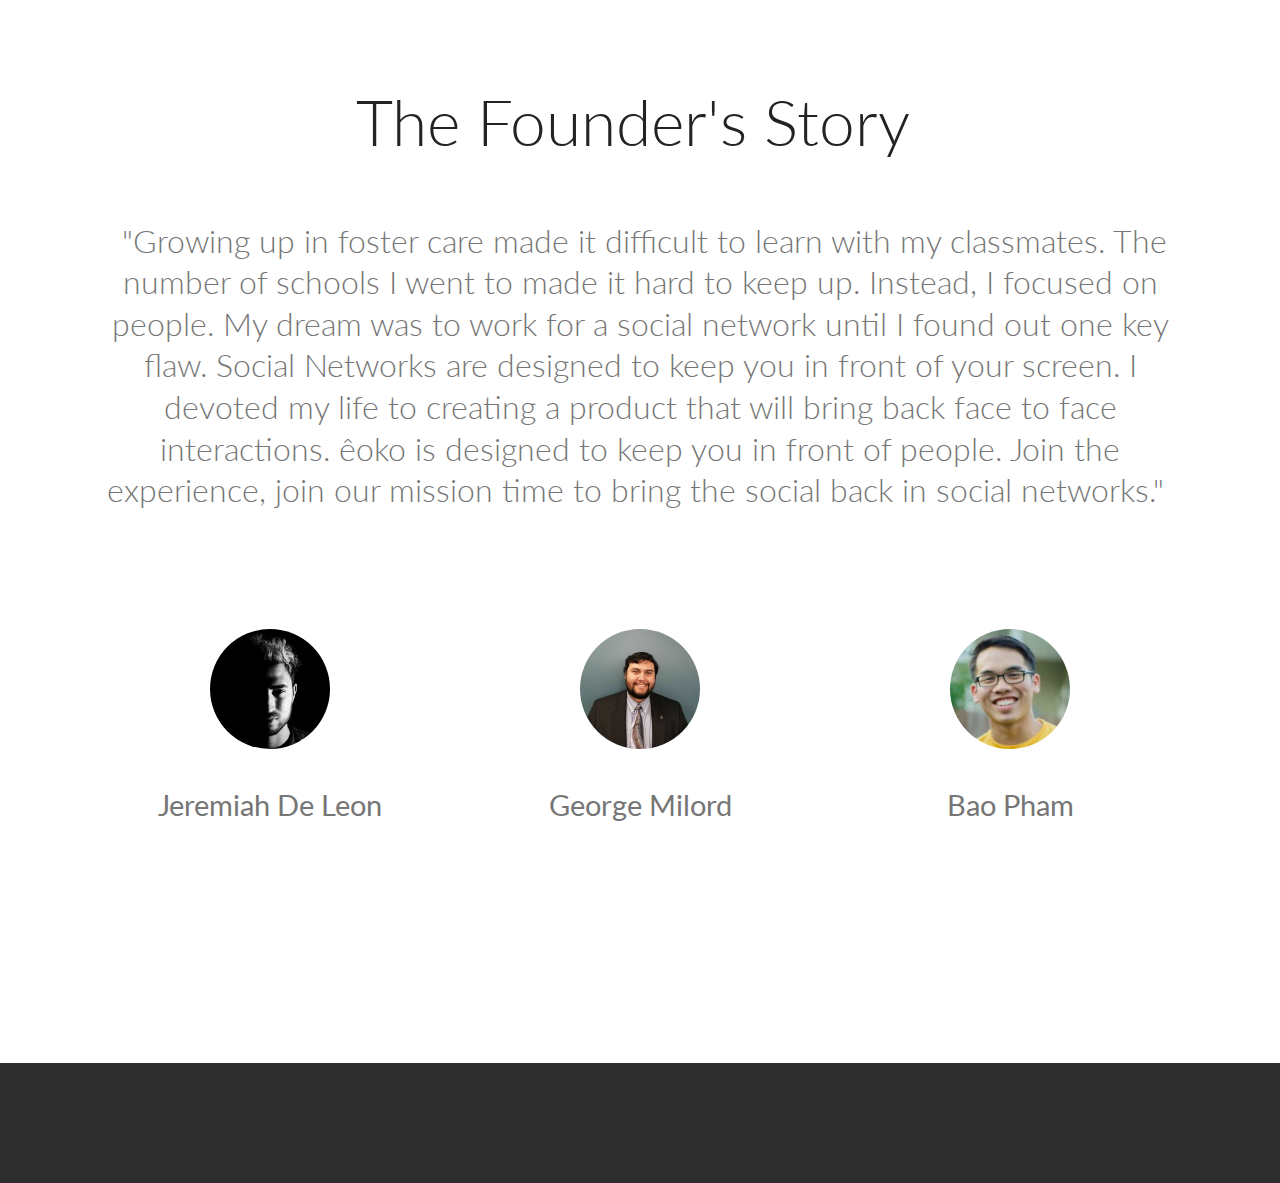
<file: page2.html>
<!DOCTYPE html>
<html >
<head>
  <!-- Site made with Mobirise Website Builder v4.7.8, https://mobirise.com -->
  <meta charset="UTF-8">
  <meta http-equiv="X-UA-Compatible" content="IE=edge">
  <meta name="generator" content="Mobirise v4.7.8, mobirise.com">
  <meta name="viewport" content="width=device-width, initial-scale=1, minimum-scale=1">
  <link rel="shortcut icon" href="assets/images/logo4.png" type="image/x-icon">
  <meta name="description" content="Website Builder Description">
  <title>About Us</title>
  <link rel="stylesheet" href="assets/tether/tether.min.css">
  <link rel="stylesheet" href="assets/bootstrap/css/bootstrap.min.css">
  <link rel="stylesheet" href="assets/bootstrap/css/bootstrap-grid.min.css">
  <link rel="stylesheet" href="assets/bootstrap/css/bootstrap-reboot.min.css">
  <link rel="stylesheet" href="assets/animatecss/animate.min.css">
  <link rel="stylesheet" href="assets/socicon/css/styles.css">
  <link rel="stylesheet" href="assets/theme/css/style.css">
  <link rel="stylesheet" href="assets/mobirise/css/mbr-additional.css" type="text/css">
  
  
  
</head>
<body>
  <section class="testimonials1 cid-qVQ8GHsYTk" id="testimonials1-1p">

    

    
    <div class="container">
        <div class="media-container-row">
            <div class="title col-12 align-center">
                <h2 class="pb-3 mbr-fonts-style display-2">The Founder's Story&nbsp;</h2>
                <h3 class="mbr-section-subtitle mbr-light pb-3 mbr-fonts-style display-5"><div><br></div><div>&nbsp;"Growing up in foster care made it difficult to learn with my classmates. The number of schools I went to made it hard to keep up. Instead, I focused on people. My dream was to work for a social network until I found out one key flaw. Social Networks are designed to keep you in front of your screen. I devoted my life to creating a product that will bring back face to face interactions. êoko is designed to keep you in front of people. Join the experience, join our mission time to bring the social back in social networks."&nbsp;</div></h3>
            </div>
        </div>
    </div>

    <div class="container pt-3 mt-2">
        <div class="media-container-row">
            <div class="mbr-testimonial p-3 align-center col-12 col-md-6 col-lg-4">
                <div class="panel-item p-3">
                    <div class="card-block">
                        <div class="testimonial-photo">
                            <img src="assets/images/jeremiah-200x200.jpg" alt="" title="">
                        </div>
                        <p class="mbr-text mbr-fonts-style display-7">Jeremiah De Leon</p>
                    </div>
                    <div class="card-footer">
                        <div class="mbr-author-name mbr-bold mbr-fonts-style display-7">
                             Founder &amp; CEO</div>
                        
                    </div>
                </div>
            </div>

            <div class="mbr-testimonial p-3 align-center col-12 col-md-6 col-lg-4">
                <div class="panel-item p-3">
                    <div class="card-block">
                        <div class="testimonial-photo">
                            <img src="assets/images/michael-240x240.jpg" alt="" title="">
                        </div>
                        <p class="mbr-text mbr-fonts-style display-7">
                           George Milord</p>
                    </div>
                    <div class="card-footer">
                        <div class="mbr-author-name mbr-bold mbr-fonts-style display-7">Co founder &amp; CTO</div>
                        
                    </div>
                </div>
            </div>

            <div class="mbr-testimonial p-3 align-center col-12 col-md-6 col-lg-4">
                <div class="panel-item p-3">
                    <div class="card-block">
                        <div class="testimonial-photo">
                            <img src="assets/images/bao-240x240.jpg" alt="" title="">
                        </div>
                        <p class="mbr-text mbr-fonts-style display-7">
                           Bao Pham</p>
                    </div>
                    <div class="card-footer">
                        <div class="mbr-author-name mbr-bold mbr-fonts-style display-7">
                             Co founder &amp; CDO</div>
                        
                    </div>
                </div>
            </div>

            

            

            
        </div>
    </div>   
</section>

<section class="engine"><a href="https://mobirise.me/q">free responsive web templates</a></section><section once="" class="cid-qVPCQlQ9Mt" id="footer7-14">

    

    

    <div class="container">
        <div class="media-container-row align-center mbr-white">
            <div class="row row-links">
                <ul class="foot-menu">
                    
                    
                    
                    
                    
                <li class="foot-menu-item mbr-fonts-style display-7"><a href="index.html">Home</a></li><li class="foot-menu-item mbr-fonts-style display-7"><a href="page2.html">About us</a></li><!-- <li class="foot-menu-item mbr-fonts-style display-7">Presskit</li> --><li class="foot-menu-item mbr-fonts-style display-7"><a href="page3.html">Careers</a></li></ul>
            </div>
            <div class="row row-copirayt">
                <p class="mbr-text mb-0 mbr-fonts-style mbr-white align-center display-7"></p>
            </div>
        </div>
    </div>
</section>


  <script src="assets/web/assets/jquery/jquery.min.js"></script>
  <script src="assets/popper/popper.min.js"></script>
  <script src="assets/tether/tether.min.js"></script>
  <script src="assets/bootstrap/js/bootstrap.min.js"></script>
  <script src="assets/smoothscroll/smooth-scroll.js"></script>
  <script src="assets/viewportchecker/jquery.viewportchecker.js"></script>
  <script src="assets/theme/js/script.js"></script>
  
  
 <div id="scrollToTop" class="scrollToTop mbr-arrow-up"><a style="text-align: center;"><i></i></a></div>
    <input name="animation" type="hidden">
  </body>
</html>
</file>
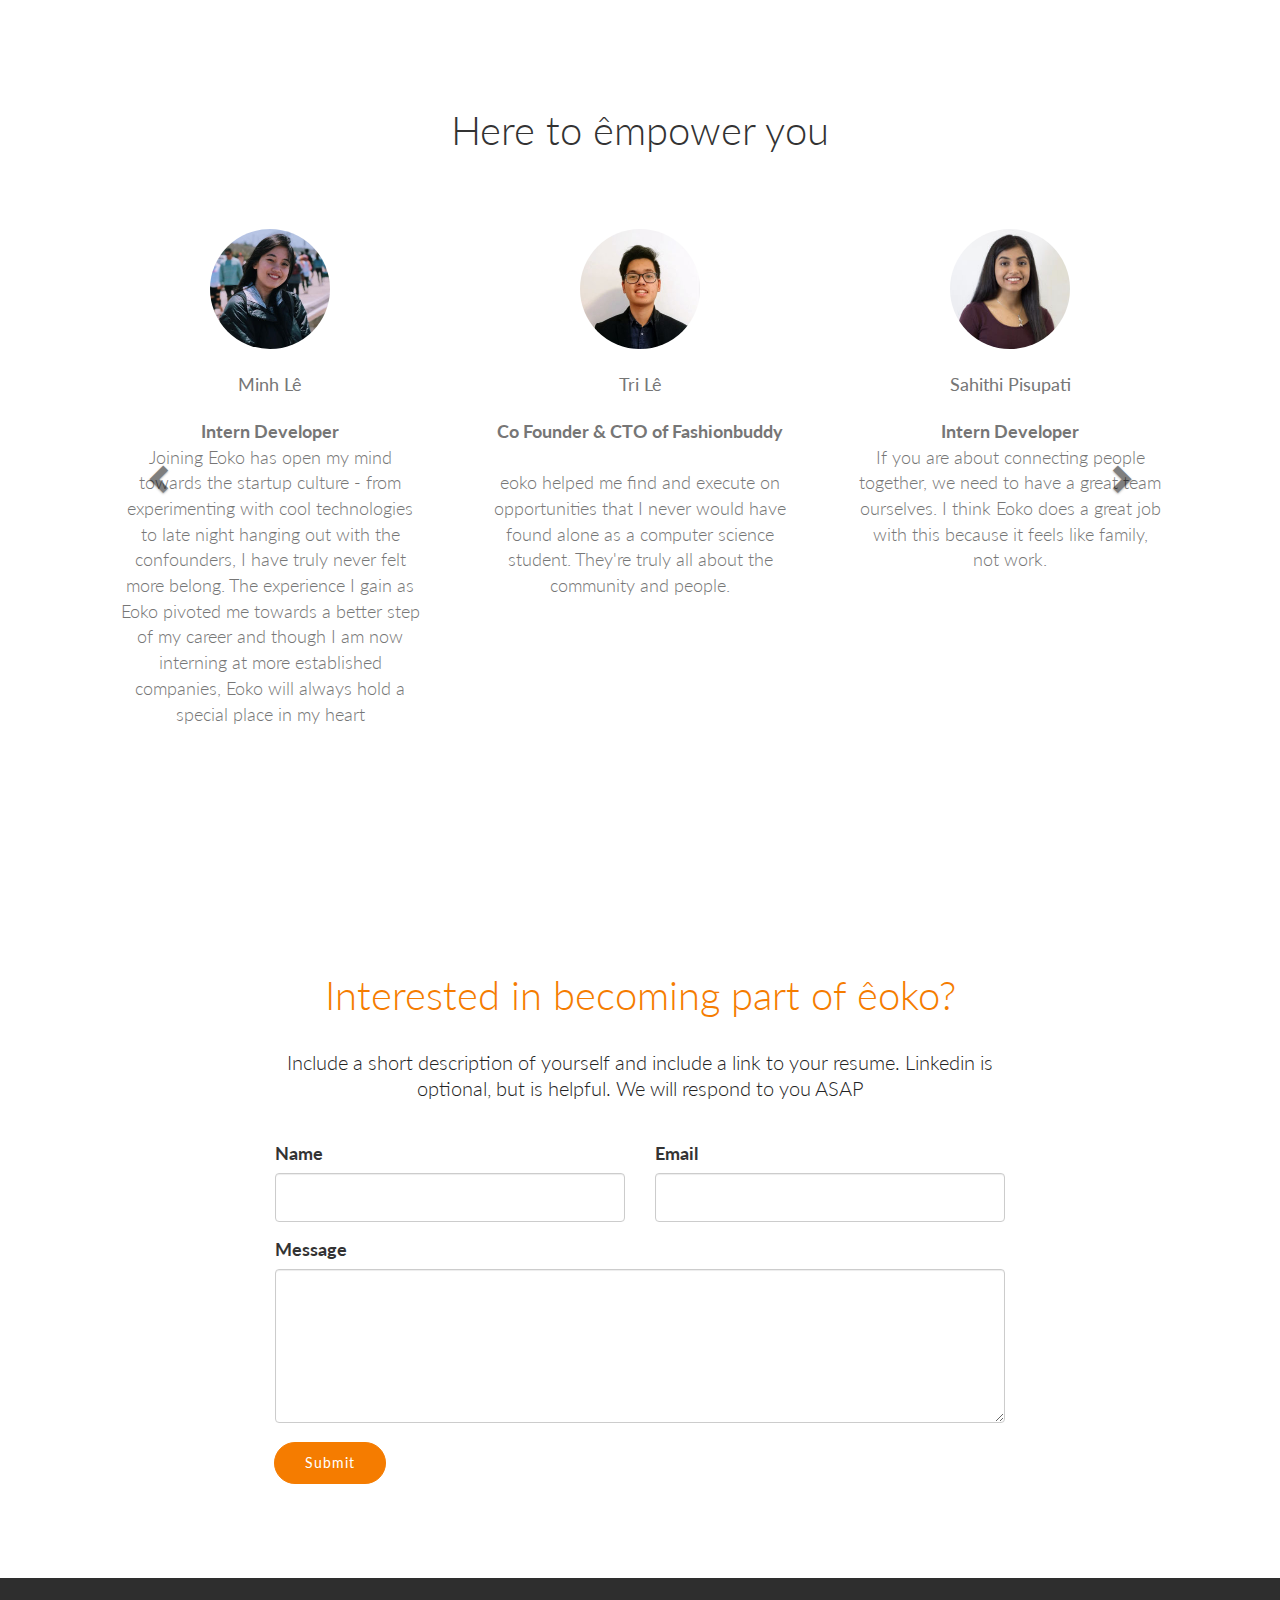
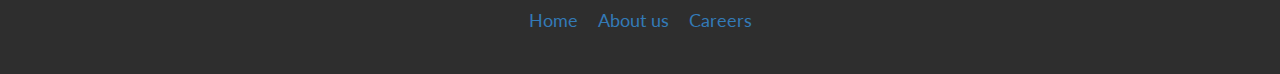
<file: page3.html>
<!DOCTYPE html>
<html >
<head>
  <!-- Site made with Mobirise Website Builder v4.7.8, https://mobirise.com -->
  <meta charset="UTF-8">
  <meta http-equiv="X-UA-Compatible" content="IE=edge">
  <meta name="generator" content="Mobirise v4.7.8, mobirise.com">
  <meta name="viewport" content="width=device-width, initial-scale=1, minimum-scale=1">
  <link rel="shortcut icon" href="assets/images/logo4.png" type="image/x-icon">
  <meta name="description" content="Website Creator Description">
  <title>Career</title>
  <link rel="stylesheet" href="assets/tether/tether.min.css">
  <link rel="stylesheet" href="assets/bootstrap/css/bootstrap.min.css">
  <link rel="stylesheet" href="assets/bootstrap/css/bootstrap-grid.min.css">
  <link rel="stylesheet" href="assets/bootstrap/css/bootstrap-reboot.min.css">
  <link rel="stylesheet" href="assets/animatecss/animate.min.css">
  <link rel="stylesheet" href="assets/socicon/css/styles.css">
  <link rel="stylesheet" href="assets/theme/css/style.css">
  <link rel="stylesheet" href="assets/mobirise/css/mbr-additional.css" type="text/css">
   <link rel="stylesheet" href="careers.css"> 
  
    <script src="assets/web/assets/jquery/jquery.min.js"></script>
  
  
</head>
<body>
   <section class="testimonials1 cid-qVPIlyBp0b" id="testimonials1-19">

    

    
    <div class="container">
        <div class="media-container-row">
            <div class="title col-12 align-center">
                <h2 class="pb-3 mbr-fonts-style display-2">Here to êmpower you</h2>
                
            </div>
        </div>
    </div>
<!--     <div class="container">
  <h1>Interns</h1>
  <div class="row">
    <div class="col-md-12">
      <div class="carousel slide multi-item-carousel" id="theCarousel">
        <div class="carousel-inner">
          <div class="item active">
            <div class="col-xs-4">                <div class="panel-item p-3">
                    <div class="card-block">
                        <div class="testimonial-photo">
                            <img src="assets/images/minh-240x365.jpg" alt="" title="">
                        </div>
                        <p class="mbr-text mbr-fonts-style display-7">
                           Minh Lê</p>
                    </div>
                    <div class="card-footer">
                        <div class="mbr-author-name mbr-bold mbr-fonts-style display-7">Intern Developer</div>
                        <small class="mbr-author-desc mbr-italic mbr-light mbr-fonts-style display-7">
                               Joining Eoko has open my mind towards the startup culture - from experimenting with cool technologies to late night hanging out with the confounders, I  have truly never felt more belong. The experience I gain as Eoko pivoted me towards a better step of my career and though I am now interning at more established companies, Eoko will always hold a special place in my heart </small>
                    </div>
                </div></div>
          </div>
          <div class="item">
            <div class="col-xs-4"><a href="#1"><img src="http://placehold.it/300/e91e63/000000" class="img-responsive"></a></div>
          </div>
          <div class="item">
            <div class="col-xs-4"><a href="#1"><img src="http://placehold.it/300/9c27b0/000000" class="img-responsive"></a></div>
          </div>
          <div class="item">
            <div class="col-xs-4"><a href="#1"><img src="http://placehold.it/300/673ab7/000000" class="img-responsive"></a></div>
          </div>
          <div class="item">
            <div class="col-xs-4"><a href="#1"><img src="http://placehold.it/300/4caf50/000000" class="img-responsive"></a></div>
          </div>
          <div class="item">
            <div class="col-xs-4"><a href="#1"><img src="http://placehold.it/300/8bc34a/000000" class="img-responsive"></a></div>
          </div>
          <!-- add  more items here -->
          <!-- Example item start:  -->

<link rel="stylesheet" href="https://maxcdn.bootstrapcdn.com/bootstrap/3.3.7/css/bootstrap.min.css">

<!-- jQuery library -->
<script src="https://ajax.googleapis.com/ajax/libs/jquery/3.3.1/jquery.min.js"></script>

<!-- Latest compiled JavaScript -->
<script src="https://maxcdn.bootstrapcdn.com/bootstrap/3.3.7/js/bootstrap.min.js"></script>
<script>
  // Instantiate the Bootstrap carousel
$('.multi-item-carousel').carousel({
  interval: false
});

// for every slide in carousel, copy the next slide's item in the slide.
// Do the same for the next, next item.
$('.multi-item-carousel .item').each(function(){
  var next = $(this).next();
  if (!next.length) {
    next = $(this).siblings(':first');
  }
  next.children(':first-child').clone().appendTo($(this));
  
  if (next.next().length>0) {
    next.next().children(':first-child').clone().appendTo($(this));
  } else {
    $(this).siblings(':first').children(':first-child').clone().appendTo($(this));
  }
});
</script>

    <div class="container pt-3 mt-2 carousel slide multi-item-carousel" id="theCarousel">
        <div class="media-container-row carousel-inner">
          <div class = "item active">
            <div class="mbr-testimonial p-3 align-center col-12 col-md-6 col-lg-4">
                <div class="panel-item p-3">
                    <div class="card-block">
                        <div class="testimonial-photo">
                            <img src="assets/images/minh-240x365.jpg" alt="" title="">
                        </div>
                        <p class="mbr-text mbr-fonts-style display-7">
                           Minh Lê</p>
                    </div>
                    <div class="card-footer">
                        <div class="mbr-author-name mbr-bold mbr-fonts-style display-7">Intern Developer</div>
                        <small class="mbr-author-desc mbr-italic mbr-light mbr-fonts-style display-7">
                               Joining Eoko has open my mind towards the startup culture - from experimenting with cool technologies to late night hanging out with the confounders, I  have truly never felt more belong. The experience I gain as Eoko pivoted me towards a better step of my career and though I am now interning at more established companies, Eoko will always hold a special place in my heart </small>
                    </div>
                </div>
            </div>

            <div class="mbr-testimonial p-3 align-center col-12 col-md-6 col-lg-4">
                <div class="panel-item p-3">
                    <div class="card-block">
                        <div class="testimonial-photo">
                            <img src="assets/images/tri-240x240.jpg" alt="" title="">
                        </div>
                        <p class="mbr-text mbr-fonts-style display-7">Tri Lê</p>
                    </div>
                    <div class="card-footer">
                        <div class="mbr-author-name mbr-bold mbr-fonts-style display-7">Co Founder &amp; CTO of Fashionbuddy</div>
                        <small class="mbr-author-desc mbr-italic mbr-light mbr-fonts-style display-7"><br>eoko helped me find and execute on opportunities that I never would have found alone as a computer science student. They're truly all about the community and people.<br></small>
                    </div>
                </div>
            </div>

            <div class="mbr-testimonial p-3 align-center col-12 col-md-6 col-lg-4">
                <div class="panel-item p-3">
                    <div class="card-block">
                        <div class="testimonial-photo">
                            <img src="assets/images/sahithi-240x240.jpg" alt="" title="">
                        </div>
                        <p class="mbr-text mbr-fonts-style display-7">Sahithi Pisupati</p>
                    </div>
                    <div class="card-footer">
                        <div class="mbr-author-name mbr-bold mbr-fonts-style display-7">Intern Developer</div>
                        <small class="mbr-author-desc mbr-italic mbr-light mbr-fonts-style display-7">
                               If you are about connecting people together, we need to have a great team ourselves. I think Eoko does a great job with this because it feels like family, not work.</small>
                    </div>
                </div>
            </div>
          </div>
          <div class = "item">
              <div class="mbr-testimonial p-3 align-center col-12 col-md-6 col-lg-4 ">
                <div class="panel-item p-3">
                    <div class="card-block">
                        <div class="testimonial-photo">
                            <img src="assets/images/steve.jpg" alt="" title="">
                        </div>
                        <p class="mbr-text mbr-fonts-style display-7">Stephen Hansen&nbsp;</p>
                    </div>
                    <div class="card-footer">
                        <div class="mbr-author-name mbr-bold mbr-fonts-style display-7">Intern Developer</div>
                        <small class="mbr-author-desc mbr-italic mbr-light mbr-fonts-style display-7"><br>Through eoko, I have been able to gain exposure to other technologies (app development, API development, database querying) which I would not have had the ability as a freshman to develop for otherwise. I have been able to gain valuable experience working in a team with other like-minded people who seek to create challenging software products. This has all helped in strengthening my programming skills and has provided me with insight into the professional work environment, while receiving guidance from my mentors and peers.<br></small>
                    </div>
                </div>
            </div>
            <div class="mbr-testimonial p-3 align-center col-12 col-md-6 col-lg-4 item">
                <div class="panel-item p-3">
                    <div class="card-block">
                        <div class="testimonial-photo">
                            <img src="assets/images/img-3913-240x279.png" alt="" title="">
                        </div>
                        <p class="mbr-text mbr-fonts-style display-7">Kevin Li&nbsp;</p>
                    </div>
                    <div class="card-footer">
                        <div class="mbr-author-name mbr-bold mbr-fonts-style display-7"></div>
                        <small class="mbr-author-desc mbr-italic mbr-light mbr-fonts-style display-7"><br>I attended university with no clue on what I want to do in life. After taking a CS course, I was introduced to êoko by one of the co founders. When I started at êoko, I was able to finally meet like-minded individuals who inspired my life, my career and my dream.<br></small>
                    </div>
                </div>
            </div>
            <div class="mbr-testimonial p-3 align-center col-12 col-md-6 col-lg-4 item">
                <div class="panel-item p-3">
                    <div class="card-block">
                        <div class="testimonial-photo">
         <!--                    <img src="assets/images/img-3913-240x279.png" alt="" title=""> -->
                        </div>
      <!--                   <p class="mbr-text mbr-fonts-style display-7"></p> -->
                    </div>
                    <div class="card-footer">
                        <div class="mbr-author-name mbr-bold mbr-fonts-style display-7"></div>
<!--                         <small class="mbr-author-desc mbr-italic mbr-light mbr-fonts-style display-7"><br>I attended university with no clue on what I want to do in life. After taking a CS course, I was introduced to êoko by one of the co founders. When I started at êoko, I was able to finally meet like-minded individuals who inspired my life, my career and my dream.<br></small> -->
                    </div>
                </div>
            </div>
          </div>
          </div>
        <a class="left carousel-control" href="#theCarousel" data-slide="prev"><i class="glyphicon glyphicon-chevron-left" style = "color: black"></i></a>
        <a class="right carousel-control" href="#theCarousel" data-slide="next"><i class="glyphicon glyphicon-chevron-right" style = "color: black"></i></a>
    </div>   
</section>
<section class="mbr-section form1 cid-qVPv725zmy" id="form1-s">

    

    
    <div class="container">
        <div class="row justify-content-center">
            <div class="title col-12 col-lg-8">
                <h2 class="mbr-section-title align-center pb-3 mbr-fonts-style display-2">Interested in becoming part of êoko?</h2>
                <h3 class="mbr-section-subtitle align-center mbr-light pb-3 mbr-fonts-style display-5">Include a short description of yourself and include a link to your resume. Linkedin is optional, but is helpful. We will respond to you ASAP</h3>
            </div>
        </div>
    </div>
    <div class="container">
        <div class="row justify-content-center">
            <div class="media-container-column col-lg-8" data-form-type="formoid">
                    <div data-form-alert="" hidden="">Thanks for applying, we will get back to you soon!</div>
            
                    <form class="mbr-form" action="https://mobirise.com/" method="post" data-form-title="Mobirise Form"><input type="hidden" name="email" data-form-email="true" value="ENIEw3SrBV9/U0foEDzDkpgi3N7MawKn30PA9cjHYv2iSDLc4QaDrgckENj8ovhYSEfb33bK9Z1AnSZLT6xE2rIw3jsm2KC2BcGNfyffoNFiKpt5mS2/bbsCCjarmiSr" data-form-field="Email">
                        <div class="row row-sm-offset">
                            <div class="col-md-4 multi-horizontal" data-for="name">
                                <div class="form-group">
                                    <label class="form-control-label mbr-fonts-style display-7" for="name-form1-s">Name</label>
                                    <input type="text" class="form-control" name="name" data-form-field="Name" required="" id="name-form1-s">
                                </div>
                            </div>
                            <div class="col-md-4 multi-horizontal" data-for="email">
                                <div class="form-group">
                                    <label class="form-control-label mbr-fonts-style display-7" for="email-form1-s">Email</label>
                                    <input type="email" class="form-control" name="email" data-form-field="Email" required="" id="email-form1-s">
                                </div>
                            </div>
                            
                        </div>
                        <div class="form-group" data-for="message">
                            <label class="form-control-label mbr-fonts-style display-7" for="message-form1-s">Message</label>
                            <textarea type="text" class="form-control" name="message" rows="7" data-form-field="Message" id="message-form1-s"></textarea>
                        </div>
            
                        <span class="input-group-btn"><button href="" type="submit" class="btn btn-primary btn-form display-4">Submit</button></span>
                    </form>
            </div>
        </div>
    </div>
</section>

<section class="engine"><a href="https://mobirise.me/k">develop free website</a></section><section once="" class="cid-qVUygv3sBg" id="footer7-1u">

    

    

    <div class="container">
        <div class="media-container-row align-center mbr-white">
            <div class="row row-links">
                <ul class="foot-menu">
                    
                    
                    
                    
                    
                <li class="foot-menu-item mbr-fonts-style display-7"><a href="index.html">Home</a></li><li class="foot-menu-item mbr-fonts-style display-7"><a href="page2.html">About us</a></li><li class="foot-menu-item mbr-fonts-style display-7"><a href="page3.html">Careers</a></li></ul>
            </div>

            <div class="row row-copirayt">
                <p class="mbr-text mb-0 mbr-fonts-style mbr-white align-center display-7"></p>
            </div>
        </div>
    </div>
</section>


  <script src="assets/web/assets/jquery/jquery.min.js"></script>
  <script src="assets/popper/popper.min.js"></script>
  <script src="assets/tether/tether.min.js"></script>
  <script src="assets/bootstrap/js/bootstrap.min.js"></script>
  <script src="assets/smoothscroll/smooth-scroll.js"></script>
  <script src="assets/viewportchecker/jquery.viewportchecker.js"></script>
  <script src="assets/theme/js/script.js"></script>
  
  
 <div id="scrollToTop" class="scrollToTop mbr-arrow-up"><a style="text-align: center;"><i></i></a></div>
    <input name="animation" type="hidden">
  </body>
</html>
</file>
<file: assets/socicon/css/styles.css>
@charset "UTF-8";

@font-face {
  font-family: "socicon";
  src:url("../fonts/socicon.eot");
  src:url("../fonts/socicon.eot?#iefix") format("embedded-opentype"),
    url("../fonts/socicon.woff") format("woff"),
    url("../fonts/socicon.ttf") format("truetype"),
    url("../fonts/socicon.svg#socicon") format("svg");
  font-weight: normal;
  font-style: normal;

}

[data-icon]:before {
  font-family: "socicon" !important;
  content: attr(data-icon);
  font-style: normal !important;
  font-weight: normal !important;
  font-variant: normal !important;
  text-transform: none !important;
  speak: none;
  line-height: 1;
  -webkit-font-smoothing: antialiased;
  -moz-osx-font-smoothing: grayscale;
}

[class^="socicon-"]:before,
[class*=" socicon-"]:before {
  font-family: "socicon" !important;
  font-style: normal !important;
  font-weight: normal !important;
  font-variant: normal !important;
  text-transform: none !important;
  speak: none;
  line-height: 1;
  -webkit-font-smoothing: antialiased;
  -moz-osx-font-smoothing: grayscale;
}

.socicon-modelmayhem:before {
  content: "\e000";
}
.socicon-mixcloud:before {
  content: "\e001";
}
.socicon-drupal:before {
  content: "\e002";
}
.socicon-swarm:before {
  content: "\e003";
}
.socicon-istock:before {
  content: "\e004";
}
.socicon-yammer:before {
  content: "\e005";
}
.socicon-ello:before {
  content: "\e006";
}
.socicon-stackoverflow:before {
  content: "\e007";
}
.socicon-persona:before {
  content: "\e008";
}
.socicon-triplej:before {
  content: "\e009";
}
.socicon-houzz:before {
  content: "\e00a";
}
.socicon-rss:before {
  content: "\e00b";
}
.socicon-paypal:before {
  content: "\e00c";
}
.socicon-odnoklassniki:before {
  content: "\e00d";
}
.socicon-airbnb:before {
  content: "\e00e";
}
.socicon-periscope:before {
  content: "\e00f";
}
.socicon-outlook:before {
  content: "\e010";
}
.socicon-coderwall:before {
  content: "\e011";
}
.socicon-tripadvisor:before {
  content: "\e012";
}
.socicon-appnet:before {
  content: "\e013";
}
.socicon-goodreads:before {
  content: "\e014";
}
.socicon-tripit:before {
  content: "\e015";
}
.socicon-lanyrd:before {
  content: "\e016";
}
.socicon-slideshare:before {
  content: "\e017";
}
.socicon-buffer:before {
  content: "\e018";
}
.socicon-disqus:before {
  content: "\e019";
}
.socicon-vkontakte:before {
  content: "\e01a";
}
.socicon-whatsapp:before {
  content: "\e01b";
}
.socicon-patreon:before {
  content: "\e01c";
}
.socicon-storehouse:before {
  content: "\e01d";
}
.socicon-pocket:before {
  content: "\e01e";
}
.socicon-mail:before {
  content: "\e01f";
}
.socicon-blogger:before {
  content: "\e020";
}
.socicon-technorati:before {
  content: "\e021";
}
.socicon-reddit:before {
  content: "\e022";
}
.socicon-dribbble:before {
  content: "\e023";
}
.socicon-stumbleupon:before {
  content: "\e024";
}
.socicon-digg:before {
  content: "\e025";
}
.socicon-envato:before {
  content: "\e026";
}
.socicon-behance:before {
  content: "\e027";
}
.socicon-delicious:before {
  content: "\e028";
}
.socicon-deviantart:before {
  content: "\e029";
}
.socicon-forrst:before {
  content: "\e02a";
}
.socicon-play:before {
  content: "\e02b";
}
.socicon-zerply:before {
  content: "\e02c";
}
.socicon-wikipedia:before {
  content: "\e02d";
}
.socicon-apple:before {
  content: "\e02e";
}
.socicon-flattr:before {
  content: "\e02f";
}
.socicon-github:before {
  content: "\e030";
}
.socicon-renren:before {
  content: "\e031";
}
.socicon-friendfeed:before {
  content: "\e032";
}
.socicon-newsvine:before {
  content: "\e033";
}
.socicon-identica:before {
  content: "\e034";
}
.socicon-bebo:before {
  content: "\e035";
}
.socicon-zynga:before {
  content: "\e036";
}
.socicon-steam:before {
  content: "\e037";
}
.socicon-xbox:before {
  content: "\e038";
}
.socicon-windows:before {
  content: "\e039";
}
.socicon-qq:before {
  content: "\e03a";
}
.socicon-douban:before {
  content: "\e03b";
}
.socicon-meetup:before {
  content: "\e03c";
}
.socicon-playstation:before {
  content: "\e03d";
}
.socicon-android:before {
  content: "\e03e";
}
.socicon-snapchat:before {
  content: "\e03f";
}
.socicon-twitter:before {
  content: "\e040";
}
.socicon-facebook:before {
  content: "\e041";
}
.socicon-googleplus:before {
  content: "\e042";
}
.socicon-pinterest:before {
  content: "\e043";
}
.socicon-foursquare:before {
  content: "\e044";
}
.socicon-yahoo:before {
  content: "\e045";
}
.socicon-skype:before {
  content: "\e046";
}
.socicon-yelp:before {
  content: "\e047";
}
.socicon-feedburner:before {
  content: "\e048";
}
.socicon-linkedin:before {
  content: "\e049";
}
.socicon-viadeo:before {
  content: "\e04a";
}
.socicon-xing:before {
  content: "\e04b";
}
.socicon-myspace:before {
  content: "\e04c";
}
.socicon-soundcloud:before {
  content: "\e04d";
}
.socicon-spotify:before {
  content: "\e04e";
}
.socicon-grooveshark:before {
  content: "\e04f";
}
.socicon-lastfm:before {
  content: "\e050";
}
.socicon-youtube:before {
  content: "\e051";
}
.socicon-vimeo:before {
  content: "\e052";
}
.socicon-dailymotion:before {
  content: "\e053";
}
.socicon-vine:before {
  content: "\e054";
}
.socicon-flickr:before {
  content: "\e055";
}
.socicon-500px:before {
  content: "\e056";
}
.socicon-wordpress:before {
  content: "\e058";
}
.socicon-tumblr:before {
  content: "\e059";
}
.socicon-twitch:before {
  content: "\e05a";
}
.socicon-8tracks:before {
  content: "\e05b";
}
.socicon-amazon:before {
  content: "\e05c";
}
.socicon-icq:before {
  content: "\e05d";
}
.socicon-smugmug:before {
  content: "\e05e";
}
.socicon-ravelry:before {
  content: "\e05f";
}
.socicon-weibo:before {
  content: "\e060";
}
.socicon-baidu:before {
  content: "\e061";
}
.socicon-angellist:before {
  content: "\e062";
}
.socicon-ebay:before {
  content: "\e063";
}
.socicon-imdb:before {
  content: "\e064";
}
.socicon-stayfriends:before {
  content: "\e065";
}
.socicon-residentadvisor:before {
  content: "\e066";
}
.socicon-google:before {
  content: "\e067";
}
.socicon-yandex:before {
  content: "\e068";
}
.socicon-sharethis:before {
  content: "\e069";
}
.socicon-bandcamp:before {
  content: "\e06a";
}
.socicon-itunes:before {
  content: "\e06b";
}
.socicon-deezer:before {
  content: "\e06c";
}
.socicon-telegram:before {
  content: "\e06e";
}
.socicon-openid:before {
  content: "\e06f";
}
.socicon-amplement:before {
  content: "\e070";
}
.socicon-viber:before {
  content: "\e071";
}
.socicon-zomato:before {
  content: "\e072";
}
.socicon-draugiem:before {
  content: "\e074";
}
.socicon-endomodo:before {
  content: "\e075";
}
.socicon-filmweb:before {
  content: "\e076";
}
.socicon-stackexchange:before {
  content: "\e077";
}
.socicon-wykop:before {
  content: "\e078";
}
.socicon-teamspeak:before {
  content: "\e079";
}
.socicon-teamviewer:before {
  content: "\e07a";
}
.socicon-ventrilo:before {
  content: "\e07b";
}
.socicon-younow:before {
  content: "\e07c";
}
.socicon-raidcall:before {
  content: "\e07d";
}
.socicon-mumble:before {
  content: "\e07e";
}
.socicon-medium:before {
  content: "\e06d";
}
.socicon-bebee:before {
  content: "\e07f";
}
.socicon-hitbox:before {
  content: "\e080";
}
.socicon-reverbnation:before {
  content: "\e081";
}
.socicon-formulr:before {
  content: "\e082";
}
.socicon-instagram:before {
  content: "\e057";
}
.socicon-battlenet:before {
  content: "\e083";
}
.socicon-chrome:before {
  content: "\e084";
}
.socicon-discord:before {
  content: "\e086";
}
.socicon-issuu:before {
  content: "\e087";
}
.socicon-macos:before {
  content: "\e088";
}
.socicon-firefox:before {
  content: "\e089";
}
.socicon-opera:before {
  content: "\e08d";
}
.socicon-keybase:before {
  content: "\e090";
}
.socicon-alliance:before {
  content: "\e091";
}
.socicon-livejournal:before {
  content: "\e092";
}
.socicon-googlephotos:before {
  content: "\e093";
}
.socicon-horde:before {
  content: "\e094";
}
.socicon-etsy:before {
  content: "\e095";
}
.socicon-zapier:before {
  content: "\e096";
}
.socicon-google-scholar:before {
  content: "\e097";
}
.socicon-researchgate:before {
  content: "\e098";
}
.socicon-wechat:before {
  content: "\e099";
}
.socicon-strava:before {
  content: "\e09a";
}
.socicon-line:before {
  content: "\e09b";
}
.socicon-lyft:before {
  content: "\e09c";
}
.socicon-uber:before {
  content: "\e09d";
}
.socicon-songkick:before {
  content: "\e09e";
}
.socicon-viewbug:before {
  content: "\e09f";
}
.socicon-googlegroups:before {
  content: "\e0a0";
}
.socicon-quora:before {
  content: "\e073";
}
.socicon-diablo:before {
  content: "\e085";
}
.socicon-blizzard:before {
  content: "\e0a1";
}
.socicon-hearthstone:before {
  content: "\e08b";
}
.socicon-heroes:before {
  content: "\e08a";
}
.socicon-overwatch:before {
  content: "\e08c";
}
.socicon-warcraft:before {
  content: "\e08e";
}
.socicon-starcraft:before {
  content: "\e08f";
}
.socicon-beam:before {
  content: "\e0a2";
}
.socicon-curse:before {
  content: "\e0a3";
}
.socicon-player:before {
  content: "\e0a4";
}
.socicon-streamjar:before {
  content: "\e0a5";
}
.socicon-nintendo:before {
  content: "\e0a6";
}
.socicon-hellocoton:before {
  content: "\e0a7";
}
</file>
<file: assets/theme/css/style.css>
/*!
 * Mobirise v4 theme (https://mobirise.com/)
 * Copyright 2017 Mobirise
 */
section {
  background-color: #eeeeee; }

section,
.container,
.container-fluid {
  position: relative;
  word-wrap: break-word; }

a.mbr-iconfont:hover {
  text-decoration: none; }

.article .lead p, .article .lead ul, .article .lead ol, .article .lead pre, .article .lead blockquote {
  margin-bottom: 0; }

a {
  font-style: normal;
  font-weight: 400;
  cursor: pointer; }
  a, a:hover {
    text-decoration: none; }

figure {
  margin-bottom: 0; }

body {
  color: #232323; }

h1, h2, h3, h4, h5, h6,
.h1, .h2, .h3, .h4, .h5, .h6,
.display-1, .display-2, .display-3, .display-4 {
  line-height: 1;
  word-break: break-word;
  word-wrap: break-word; }

b, strong {
  font-weight: bold; }

blockquote {
  padding: 10px 0 10px 20px;
  position: relative;
  border-left: 2px solid;
  border-color: #ff3366; }

input:-webkit-autofill, input:-webkit-autofill:hover, input:-webkit-autofill:focus, input:-webkit-autofill:active {
  transition-delay: 9999s;
  transition-property: background-color, color; }

textarea[type="hidden"] {
  display: none; }

body {
  position: relative; }

section {
  background-position: 50% 50%;
  background-repeat: no-repeat;
  background-size: cover; }
  section .mbr-background-video,
  section .mbr-background-video-preview {
    position: absolute;
    bottom: 0;
    left: 0;
    right: 0;
    top: 0; }

.hidden {
  visibility: hidden; }

.mbr-z-index20 {
  z-index: 20; }

/*! Base colors */
.mbr-white {
  color: #ffffff; }

.mbr-black {
  color: #000000; }

.mbr-bg-white {
  background-color: #ffffff; }

.mbr-bg-black {
  background-color: #000000; }

/*! Text-aligns */
.align-left {
  text-align: left; }

.align-center {
  text-align: center; }

.align-right {
  text-align: right; }

@media (max-width: 767px) {
  .align-left, .align-center, .align-right, .mbr-section-btn, .mbr-section-title {
    text-align: center; } }
/*! Font-weight  */
.mbr-light {
  font-weight: 300; }

.mbr-regular {
  font-weight: 400; }

.mbr-semibold {
  font-weight: 500; }

.mbr-bold {
  font-weight: 700; }

/*! Media  */
.media-size-item {
  -webkit-flex: 1 1 auto;
  -moz-flex: 1 1 auto;
  -ms-flex: 1 1 auto;
  -o-flex: 1 1 auto;
  flex: 1 1 auto; }

.media-content {
  -webkit-flex-basis: 100%;
  flex-basis: 100%; }

.media-container-row {
  display: -ms-flexbox;
  display: -webkit-flex;
  display: flex;
  -webkit-flex-direction: row;
  -ms-flex-direction: row;
  flex-direction: row;
  -webkit-flex-wrap: wrap;
  -ms-flex-wrap: wrap;
  flex-wrap: wrap;
  -webkit-justify-content: center;
  -ms-flex-pack: center;
  justify-content: center;
  -webkit-align-content: center;
  -ms-flex-line-pack: center;
  align-content: center;
  -webkit-align-items: start;
  -ms-flex-align: start;
  align-items: start; }
  .media-container-row .media-size-item {
    width: 400px; }

.media-container-column {
  display: -ms-flexbox;
  display: -webkit-flex;
  display: flex;
  -webkit-flex-direction: column;
  -ms-flex-direction: column;
  flex-direction: column;
  -webkit-flex-wrap: wrap;
  -ms-flex-wrap: wrap;
  flex-wrap: wrap;
  -webkit-justify-content: center;
  -ms-flex-pack: center;
  justify-content: center;
  -webkit-align-content: center;
  -ms-flex-line-pack: center;
  align-content: center;
  -webkit-align-items: stretch;
  -ms-flex-align: stretch;
  align-items: stretch; }
  .media-container-column > * {
    width: 100%; }

@media (min-width: 992px) {
  .media-container-row {
    -webkit-flex-wrap: nowrap;
    -ms-flex-wrap: nowrap;
    flex-wrap: nowrap; } }
figure {
  overflow: hidden; }

figure[mbr-media-size] {
  transition: width 0.1s; }

.mbr-figure img, .mbr-figure iframe {
  display: block;
  width: 100%; }

.card {
  background-color: transparent;
  border: none; }

.card-img {
  text-align: center;
  flex-shrink: 0; }

.media {
  max-width: 100%;
  margin: 0 auto; }

.mbr-figure {
  -ms-flex-item-align: center;
  -ms-grid-row-align: center;
  -webkit-align-self: center;
  align-self: center; }

.media-container > div {
  max-width: 100%; }

.mbr-figure img, .card-img img {
  width: 100%; }

@media (max-width: 991px) {
  .media-size-item {
    width: auto !important; }

  .media {
    width: auto; }

  .mbr-figure {
    width: 100% !important; } }
/*! Buttons */
.mbr-section-btn {
  margin-left: -.25rem;
  margin-right: -.25rem;
  font-size: 0; }

nav .mbr-section-btn {
  margin-left: 0rem;
  margin-right: 0rem; }

/*! Btn icon margin */
.btn .mbr-iconfont, .btn.btn-sm .mbr-iconfont {
  cursor: pointer;
  margin-right: 0.5rem; }

.btn.btn-md .mbr-iconfont, .btn.btn-md .mbr-iconfont {
  margin-right: 0.8rem; }

.mbr-regular {
  font-weight: 400; }

.mbr-semibold {
  font-weight: 500; }

.mbr-bold {
  font-weight: 700; }

[type="submit"] {
  -webkit-appearance: none; }

/*! Full-screen */
.mbr-fullscreen .mbr-overlay {
  min-height: 100vh; }

.mbr-fullscreen {
  display: flex;
  display: -webkit-flex;
  display: -moz-flex;
  display: -ms-flex;
  display: -o-flex;
  align-items: center;
  -webkit-align-items: center;
  min-height: 100vh;
  padding-top: 3rem;
  padding-bottom: 3rem; }

/*! Map */
.map {
  height: 25rem;
  position: relative; }
  .map iframe {
    width: 100%;
    height: 100%; }

/* Form */
.form-asterisk {
  font-family: initial;
  position: absolute;
  top: -2px;
  font-weight: normal; }

/*! Scroll to top arrow */
.mbr-arrow-up {
  bottom: 25px;
  right: 90px;
  position: fixed;
  text-align: right;
  z-index: 5000;
  color: #ffffff;
  font-size: 32px;
  transform: rotate(180deg);
  -webkit-transform: rotate(180deg); }

.mbr-arrow-up a {
  background: rgba(0, 0, 0, 0.2);
  border-radius: 3px;
  color: #fff;
  display: inline-block;
  height: 60px;
  width: 60px;
  outline-style: none !important;
  position: relative;
  text-decoration: none;
  transition: all .3s ease-in-out;
  cursor: pointer;
  text-align: center; }
  .mbr-arrow-up a:hover {
    background-color: rgba(0, 0, 0, 0.4); }
  .mbr-arrow-up a i {
    line-height: 60px; }

.mbr-arrow-up-icon {
  display: block;
  color: #fff; }

.mbr-arrow-up-icon::before {
  content: "\203a";
  display: inline-block;
  font-family: serif;
  font-size: 32px;
  line-height: 1;
  font-style: normal;
  position: relative;
  top: 6px;
  left: -4px;
  -webkit-transform: rotate(-90deg);
  transform: rotate(-90deg); }

/*! Arrow Down */
.mbr-arrow {
  position: absolute;
  bottom: 45px;
  left: 50%;
  width: 60px;
  height: 60px;
  cursor: pointer;
  background-color: rgba(80, 80, 80, 0.5);
  border-radius: 50%;
  -webkit-transform: translateX(-50%);
  transform: translateX(-50%); }
  .mbr-arrow > a {
    display: inline-block;
    text-decoration: none;
    outline-style: none;
    -webkit-animation: arrowdown 1.7s ease-in-out infinite;
    animation: arrowdown 1.7s ease-in-out infinite; }
    .mbr-arrow > a > i {
      position: absolute;
      top: -2px;
      left: 15px;
      font-size: 2rem; }

@keyframes arrowdown {
  0% {
    transform: translateY(0px);
    -webkit-transform: translateY(0px); }
  50% {
    transform: translateY(-5px);
    -webkit-transform: translateY(-5px); }
  100% {
    transform: translateY(0px);
    -webkit-transform: translateY(0px); } }
@-webkit-keyframes arrowdown {
  0% {
    transform: translateY(0px);
    -webkit-transform: translateY(0px); }
  50% {
    transform: translateY(-5px);
    -webkit-transform: translateY(-5px); }
  100% {
    transform: translateY(0px);
    -webkit-transform: translateY(0px); } }
@media (max-width: 500px) {
  .mbr-arrow-up {
    left: 50%;
    right: auto;
    transform: translateX(-50%) rotate(180deg);
    -webkit-transform: translateX(-50%) rotate(180deg); } }
/*Gradients animation*/
@keyframes gradient-animation {
  from {
    background-position: 0% 100%;
    animation-timing-function: ease-in-out; }
  to {
    background-position: 100% 0%;
    animation-timing-function: ease-in-out; } }
@-webkit-keyframes gradient-animation {
  from {
    background-position: 0% 100%;
    animation-timing-function: ease-in-out; }
  to {
    background-position: 100% 0%;
    animation-timing-function: ease-in-out; } }
.bg-gradient {
  background-size: 200% 200%;
  animation: gradient-animation 5s infinite alternate;
  -webkit-animation: gradient-animation 5s infinite alternate; }

.menu .navbar-brand {
  display: -webkit-flex; }
  .menu .navbar-brand span {
    display: flex;
    display: -webkit-flex; }
  .menu .navbar-brand .navbar-caption-wrap {
    display: -webkit-flex; }
  .menu .navbar-brand .navbar-logo img {
    display: -webkit-flex; }
@media (min-width: 768px) and (max-width: 991px) {
  .menu .navbar-toggleable-sm .navbar-nav {
    display: -webkit-box;
    display: -webkit-flex;
    display: -ms-flexbox; } }
@media (min-width: 992px) {
  .menu .navbar-nav.nav-dropdown {
    display: -webkit-flex; }
  .menu .navbar-toggleable-sm .navbar-collapse {
    display: -webkit-flex !important; } }

/*# sourceMappingURL=style.css.map */
.engine {
	position: absolute;
	text-indent: -2400px;
	text-align: center;
	padding: 0;
	top: 0;
	left: -2400px;
}
</file>
<file: assets/mobirise/css/mbr-additional.css>
@import url(https://fonts.googleapis.com/css?family=Lato:100,100i,300,300i,400,400i,700,700i,900,900i);





body {
  font-style: normal;
  line-height: 1.5;
}
.mbr-section-title {
  font-style: normal;
  line-height: 1.2;
}
.mbr-section-subtitle {
  line-height: 1.3;
}
.mbr-text {
  font-style: normal;
  line-height: 1.6;
}
.display-1 {
  font-family: 'Lato', sans-serif;
  font-size: 4.25rem;
}
.display-1 > .mbr-iconfont {
  font-size: 6.8rem;
}
.display-2 {
  font-family: 'Lato', sans-serif;
  font-size: 4rem;
}
.display-2 > .mbr-iconfont {
  font-size: 6.4rem;
}
.display-4 {
  font-family: 'Lato', sans-serif;
  font-size: 1rem;
}
.display-4 > .mbr-iconfont {
  font-size: 1.6rem;
}
.display-5 {
  font-family: 'Lato', sans-serif;
  font-size: 2rem;
}
.display-5 > .mbr-iconfont {
  font-size: 3.2rem;
}
.display-7 {
  font-family: 'Lato', sans-serif;
  font-size: 1.8rem;
}
.display-7 > .mbr-iconfont {
  font-size: 2.88rem;
}
/* ---- Fluid typography for mobile devices ---- */
/* 1.4 - font scale ratio ( bootstrap == 1.42857 ) */
/* 100vw - current viewport width */
/* (48 - 20)  48 == 48rem == 768px, 20 == 20rem == 320px(minimal supported viewport) */
/* 0.65 - min scale variable, may vary */
@media (max-width: 768px) {
  .display-1 {
    font-size: 3.4rem;
    font-size: calc( 2.1374999999999997rem + (4.25 - 2.1374999999999997) * ((100vw - 20rem) / (48 - 20)));
    line-height: calc( 1.4 * (2.1374999999999997rem + (4.25 - 2.1374999999999997) * ((100vw - 20rem) / (48 - 20))));
  }
  .display-2 {
    font-size: 3.2rem;
    font-size: calc( 2.05rem + (4 - 2.05) * ((100vw - 20rem) / (48 - 20)));
    line-height: calc( 1.4 * (2.05rem + (4 - 2.05) * ((100vw - 20rem) / (48 - 20))));
  }
  .display-4 {
    font-size: 0.8rem;
    font-size: calc( 1rem + (1 - 1) * ((100vw - 20rem) / (48 - 20)));
    line-height: calc( 1.4 * (1rem + (1 - 1) * ((100vw - 20rem) / (48 - 20))));
  }
  .display-5 {
    font-size: 1.6rem;
    font-size: calc( 1.35rem + (2 - 1.35) * ((100vw - 20rem) / (48 - 20)));
    line-height: calc( 1.4 * (1.35rem + (2 - 1.35) * ((100vw - 20rem) / (48 - 20))));
  }
}
/* Buttons */
.btn {
  font-weight: 500;
  border-width: 2px;
  font-style: normal;
  letter-spacing: 1px;
  margin: .4rem .8rem;
  white-space: normal;
  -webkit-transition: all 0.3s ease-in-out;
  -moz-transition: all 0.3s ease-in-out;
  transition: all 0.3s ease-in-out;
  padding: 1rem 3rem;
  border-radius: 3px;
  display: inline-flex;
  align-items: center;
  justify-content: center;
  word-break: break-word;
}
.btn-sm {
  font-weight: 500;
  letter-spacing: 1px;
  -webkit-transition: all 0.3s ease-in-out;
  -moz-transition: all 0.3s ease-in-out;
  transition: all 0.3s ease-in-out;
  padding: 0.6rem 1.5rem;
  border-radius: 3px;
}
.btn-md {
  font-weight: 500;
  letter-spacing: 1px;
  margin: .4rem .8rem !important;
  -webkit-transition: all 0.3s ease-in-out;
  -moz-transition: all 0.3s ease-in-out;
  transition: all 0.3s ease-in-out;
  padding: 1rem 3rem;
  border-radius: 3px;
}
.btn-lg {
  font-weight: 500;
  letter-spacing: 1px;
  margin: .4rem .8rem !important;
  -webkit-transition: all 0.3s ease-in-out;
  -moz-transition: all 0.3s ease-in-out;
  transition: all 0.3s ease-in-out;
  padding: 1.2rem 3.2rem;
  border-radius: 3px;
}
.bg-primary {
  background-color: #f57c00 !important;
}
.bg-success {
  background-color: #f7ed4a !important;
}
.bg-info {
  background-color: #82786e !important;
}
.bg-warning {
  background-color: #879a9f !important;
}
.bg-danger {
  background-color: #b1a374 !important;
}
.btn-primary,
.btn-primary:active {
  background-color: #f57c00 !important;
  border-color: #f57c00 !important;
  color: #ffffff !important;
}
.btn-primary:hover,
.btn-primary:focus,
.btn-primary.focus,
.btn-primary.active {
  color: #ffffff !important;
  background-color: #a95500 !important;
  border-color: #a95500 !important;
}
.btn-primary.disabled,
.btn-primary:disabled {
  color: #ffffff !important;
  background-color: #a95500 !important;
  border-color: #a95500 !important;
}
.btn-secondary,
.btn-secondary:active {
  background-color: #ff3366 !important;
  border-color: #ff3366 !important;
  color: #ffffff !important;
}
.btn-secondary:hover,
.btn-secondary:focus,
.btn-secondary.focus,
.btn-secondary.active {
  color: #ffffff !important;
  background-color: #e50039 !important;
  border-color: #e50039 !important;
}
.btn-secondary.disabled,
.btn-secondary:disabled {
  color: #ffffff !important;
  background-color: #e50039 !important;
  border-color: #e50039 !important;
}
.btn-info,
.btn-info:active {
  background-color: #82786e !important;
  border-color: #82786e !important;
  color: #ffffff !important;
}
.btn-info:hover,
.btn-info:focus,
.btn-info.focus,
.btn-info.active {
  color: #ffffff !important;
  background-color: #59524b !important;
  border-color: #59524b !important;
}
.btn-info.disabled,
.btn-info:disabled {
  color: #ffffff !important;
  background-color: #59524b !important;
  border-color: #59524b !important;
}
.btn-success,
.btn-success:active {
  background-color: #f7ed4a !important;
  border-color: #f7ed4a !important;
  color: #3f3c03 !important;
}
.btn-success:hover,
.btn-success:focus,
.btn-success.focus,
.btn-success.active {
  color: #3f3c03 !important;
  background-color: #eadd0a !important;
  border-color: #eadd0a !important;
}
.btn-success.disabled,
.btn-success:disabled {
  color: #3f3c03 !important;
  background-color: #eadd0a !important;
  border-color: #eadd0a !important;
}
.btn-warning,
.btn-warning:active {
  background-color: #879a9f !important;
  border-color: #879a9f !important;
  color: #ffffff !important;
}
.btn-warning:hover,
.btn-warning:focus,
.btn-warning.focus,
.btn-warning.active {
  color: #ffffff !important;
  background-color: #617479 !important;
  border-color: #617479 !important;
}
.btn-warning.disabled,
.btn-warning:disabled {
  color: #ffffff !important;
  background-color: #617479 !important;
  border-color: #617479 !important;
}
.btn-danger,
.btn-danger:active {
  background-color: #b1a374 !important;
  border-color: #b1a374 !important;
  color: #ffffff !important;
}
.btn-danger:hover,
.btn-danger:focus,
.btn-danger.focus,
.btn-danger.active {
  color: #ffffff !important;
  background-color: #8b7d4e !important;
  border-color: #8b7d4e !important;
}
.btn-danger.disabled,
.btn-danger:disabled {
  color: #ffffff !important;
  background-color: #8b7d4e !important;
  border-color: #8b7d4e !important;
}
.btn-white {
  color: #333333 !important;
}
.btn-white,
.btn-white:active {
  background-color: #ffffff !important;
  border-color: #ffffff !important;
  color: #808080 !important;
}
.btn-white:hover,
.btn-white:focus,
.btn-white.focus,
.btn-white.active {
  color: #808080 !important;
  background-color: #d9d9d9 !important;
  border-color: #d9d9d9 !important;
}
.btn-white.disabled,
.btn-white:disabled {
  color: #808080 !important;
  background-color: #d9d9d9 !important;
  border-color: #d9d9d9 !important;
}
.btn-black,
.btn-black:active {
  background-color: #333333 !important;
  border-color: #333333 !important;
  color: #ffffff !important;
}
.btn-black:hover,
.btn-black:focus,
.btn-black.focus,
.btn-black.active {
  color: #ffffff !important;
  background-color: #0d0d0d !important;
  border-color: #0d0d0d !important;
}
.btn-black.disabled,
.btn-black:disabled {
  color: #ffffff !important;
  background-color: #0d0d0d !important;
  border-color: #0d0d0d !important;
}
.btn-primary-outline,
.btn-primary-outline:active {
  background: none;
  border-color: #8f4800;
  color: #8f4800;
}
.btn-primary-outline:hover,
.btn-primary-outline:focus,
.btn-primary-outline.focus,
.btn-primary-outline.active {
  color: #ffffff;
  background-color: #f57c00;
  border-color: #f57c00;
}
.btn-primary-outline.disabled,
.btn-primary-outline:disabled {
  color: #ffffff !important;
  background-color: #f57c00 !important;
  border-color: #f57c00 !important;
}
.btn-secondary-outline,
.btn-secondary-outline:active {
  background: none;
  border-color: #cc0033;
  color: #cc0033;
}
.btn-secondary-outline:hover,
.btn-secondary-outline:focus,
.btn-secondary-outline.focus,
.btn-secondary-outline.active {
  color: #ffffff;
  background-color: #ff3366;
  border-color: #ff3366;
}
.btn-secondary-outline.disabled,
.btn-secondary-outline:disabled {
  color: #ffffff !important;
  background-color: #ff3366 !important;
  border-color: #ff3366 !important;
}
.btn-info-outline,
.btn-info-outline:active {
  background: none;
  border-color: #4b453f;
  color: #4b453f;
}
.btn-info-outline:hover,
.btn-info-outline:focus,
.btn-info-outline.focus,
.btn-info-outline.active {
  color: #ffffff;
  background-color: #82786e;
  border-color: #82786e;
}
.btn-info-outline.disabled,
.btn-info-outline:disabled {
  color: #ffffff !important;
  background-color: #82786e !important;
  border-color: #82786e !important;
}
.btn-success-outline,
.btn-success-outline:active {
  background: none;
  border-color: #d2c609;
  color: #d2c609;
}
.btn-success-outline:hover,
.btn-success-outline:focus,
.btn-success-outline.focus,
.btn-success-outline.active {
  color: #3f3c03;
  background-color: #f7ed4a;
  border-color: #f7ed4a;
}
.btn-success-outline.disabled,
.btn-success-outline:disabled {
  color: #3f3c03 !important;
  background-color: #f7ed4a !important;
  border-color: #f7ed4a !important;
}
.btn-warning-outline,
.btn-warning-outline:active {
  background: none;
  border-color: #55666b;
  color: #55666b;
}
.btn-warning-outline:hover,
.btn-warning-outline:focus,
.btn-warning-outline.focus,
.btn-warning-outline.active {
  color: #ffffff;
  background-color: #879a9f;
  border-color: #879a9f;
}
.btn-warning-outline.disabled,
.btn-warning-outline:disabled {
  color: #ffffff !important;
  background-color: #879a9f !important;
  border-color: #879a9f !important;
}
.btn-danger-outline,
.btn-danger-outline:active {
  background: none;
  border-color: #7a6e45;
  color: #7a6e45;
}
.btn-danger-outline:hover,
.btn-danger-outline:focus,
.btn-danger-outline.focus,
.btn-danger-outline.active {
  color: #ffffff;
  background-color: #b1a374;
  border-color: #b1a374;
}
.btn-danger-outline.disabled,
.btn-danger-outline:disabled {
  color: #ffffff !important;
  background-color: #b1a374 !important;
  border-color: #b1a374 !important;
}
.btn-black-outline,
.btn-black-outline:active {
  background: none;
  border-color: #000000;
  color: #000000;
}
.btn-black-outline:hover,
.btn-black-outline:focus,
.btn-black-outline.focus,
.btn-black-outline.active {
  color: #ffffff;
  background-color: #333333;
  border-color: #333333;
}
.btn-black-outline.disabled,
.btn-black-outline:disabled {
  color: #ffffff !important;
  background-color: #333333 !important;
  border-color: #333333 !important;
}
.btn-white-outline,
.btn-white-outline:active,
.btn-white-outline.active {
  background: none;
  border-color: #ffffff;
  color: #ffffff;
}
.btn-white-outline:hover,
.btn-white-outline:focus,
.btn-white-outline.focus {
  color: #333333;
  background-color: #ffffff;
  border-color: #ffffff;
}
.text-primary {
  color: #f57c00 !important;
}
.text-secondary {
  color: #ff3366 !important;
}
.text-success {
  color: #f7ed4a !important;
}
.text-info {
  color: #82786e !important;
}
.text-warning {
  color: #879a9f !important;
}
.text-danger {
  color: #b1a374 !important;
}
.text-white {
  color: #ffffff !important;
}
.text-black {
  color: #000000 !important;
}
a.text-primary:hover,
a.text-primary:focus {
  color: #8f4800 !important;
}
a.text-secondary:hover,
a.text-secondary:focus {
  color: #cc0033 !important;
}
a.text-success:hover,
a.text-success:focus {
  color: #d2c609 !important;
}
a.text-info:hover,
a.text-info:focus {
  color: #4b453f !important;
}
a.text-warning:hover,
a.text-warning:focus {
  color: #55666b !important;
}
a.text-danger:hover,
a.text-danger:focus {
  color: #7a6e45 !important;
}
a.text-white:hover,
a.text-white:focus {
  color: #b3b3b3 !important;
}
a.text-black:hover,
a.text-black:focus {
  color: #4d4d4d !important;
}
.alert-success {
  background-color: #70c770;
}
.alert-info {
  background-color: #82786e;
}
.alert-warning {
  background-color: #879a9f;
}
.alert-danger {
  background-color: #b1a374;
}
.mbr-section-btn a.btn:not(.btn-form) {
  border-radius: 100px;
}
.mbr-section-btn a.btn:not(.btn-form):hover,
.mbr-section-btn a.btn:not(.btn-form):focus {
  box-shadow: none !important;
}
.mbr-section-btn a.btn:not(.btn-form):hover,
.mbr-section-btn a.btn:not(.btn-form):focus {
  box-shadow: 0 10px 40px 0 rgba(0, 0, 0, 0.2) !important;
  -webkit-box-shadow: 0 10px 40px 0 rgba(0, 0, 0, 0.2) !important;
}
.mbr-gallery-filter li a {
  border-radius: 100px !important;
}
.mbr-gallery-filter li.active .btn {
  background-color: #f57c00;
  border-color: #f57c00;
  color: #ffffff;
}
.mbr-gallery-filter li.active .btn:focus {
  box-shadow: none;
}
.nav-tabs .nav-link {
  border-radius: 100px !important;
}
.btn-form {
  border-radius: 0;
}
.btn-form:hover {
  cursor: pointer;
}
a,
a:hover {
  color: #f57c00;
}
.mbr-plan-header.bg-primary .mbr-plan-subtitle,
.mbr-plan-header.bg-primary .mbr-plan-price-desc {
  color: #ffe1c2;
}
.mbr-plan-header.bg-success .mbr-plan-subtitle,
.mbr-plan-header.bg-success .mbr-plan-price-desc {
  color: #ffffff;
}
.mbr-plan-header.bg-info .mbr-plan-subtitle,
.mbr-plan-header.bg-info .mbr-plan-price-desc {
  color: #beb8b2;
}
.mbr-plan-header.bg-warning .mbr-plan-subtitle,
.mbr-plan-header.bg-warning .mbr-plan-price-desc {
  color: #ced6d8;
}
.mbr-plan-header.bg-danger .mbr-plan-subtitle,
.mbr-plan-header.bg-danger .mbr-plan-price-desc {
  color: #dfd9c6;
}
/* Scroll to top button*/
#scrollToTop a {
  border-radius: 100px;
}
#scrollToTop a i:before {
  content: '';
  position: absolute;
  height: 40%;
  top: 25%;
  background: #fff;
  width: 2px;
  left: calc(50% - 1px);
}
#scrollToTop a i:after {
  content: '';
  position: absolute;
  display: block;
  border-top: 2px solid #fff;
  border-right: 2px solid #fff;
  width: 40%;
  height: 40%;
  left: 30%;
  bottom: 30%;
  transform: rotate(135deg);
}
/* Others*/
.note-check a[data-value=Rubik] {
  font-style: normal;
}
.mbr-arrow a {
  color: #ffffff;
}
@media (max-width: 767px) {
  .mbr-arrow {
    display: none;
  }
}
.form-control-label {
  position: relative;
  cursor: pointer;
  margin-bottom: .357em;
  padding: 0;
}
.alert {
  color: #ffffff;
  border-radius: 0;
  border: 0;
  font-size: .875rem;
  line-height: 1.5;
  margin-bottom: 1.875rem;
  padding: 1.25rem;
  position: relative;
}
.alert.alert-form::after {
  background-color: inherit;
  bottom: -7px;
  content: "";
  display: block;
  height: 14px;
  left: 50%;
  margin-left: -7px;
  position: absolute;
  transform: rotate(45deg);
  width: 14px;
}
.form-control {
  background-color: #f5f5f5;
  box-shadow: none;
  color: #565656;
  font-family: 'Lato', sans-serif;
  font-size: 1.8rem;
  line-height: 1.43;
  min-height: 3.5em;
  padding: 1.07em .5em;
}
.form-control > .mbr-iconfont {
  font-size: 2.88rem;
}
.form-control,
.form-control:focus {
  border: 1px solid #e8e8e8;
}
.form-active .form-control:invalid {
  border-color: red;
}
.mbr-overlay {
  background-color: #000;
  bottom: 0;
  left: 0;
  opacity: .5;
  position: absolute;
  right: 0;
  top: 0;
  z-index: 0;
}
blockquote {
  font-style: italic;
  padding: 10px 0 10px 20px;
  font-size: 1.09rem;
  position: relative;
  border-color: #f57c00;
  border-width: 3px;
}
ul,
ol,
pre,
blockquote {
  margin-bottom: 2.3125rem;
}
pre {
  background: #f4f4f4;
  padding: 10px 24px;
  white-space: pre-wrap;
}
.inactive {
  -webkit-user-select: none;
  -moz-user-select: none;
  -ms-user-select: none;
  user-select: none;
  pointer-events: none;
  -webkit-user-drag: none;
  user-drag: none;
}
.mbr-section__comments .row {
  justify-content: center;
}
/* Forms */
.mbr-form .btn {
  margin: .4rem 0;
}
.mbr-form .input-group-btn a.btn {
  border-radius: 100px !important;
}
.mbr-form .input-group-btn a.btn:hover {
  box-shadow: 0 10px 40px 0 rgba(0, 0, 0, 0.2);
}
.mbr-form .input-group-btn button[type="submit"] {
  border-radius: 100px !important;
  padding: 1rem 3rem;
}
.mbr-form .input-group-btn button[type="submit"]:hover {
  box-shadow: 0 10px 40px 0 rgba(0, 0, 0, 0.2);
}
.form2 .form-control {
  border-top-left-radius: 100px;
  border-bottom-left-radius: 100px;
}
.form2 .input-group-btn a.btn {
  border-top-left-radius: 0 !important;
  border-bottom-left-radius: 0 !important;
}
.form2 .input-group-btn button[type="submit"] {
  border-top-left-radius: 0 !important;
  border-bottom-left-radius: 0 !important;
}
.form3 input[type="email"] {
  border-radius: 100px !important;
}
@media (max-width: 349px) {
  .form2 input[type="email"] {
    border-radius: 100px !important;
  }
  .form2 .input-group-btn a.btn {
    border-radius: 100px !important;
  }
  .form2 .input-group-btn button[type="submit"] {
    border-radius: 100px !important;
  }
}
@media (max-width: 767px) {
  .btn {
    font-size: .75rem !important;
  }
  .btn .mbr-iconfont {
    font-size: 1rem !important;
  }
}
/* Social block */
.btn-social {
  font-size: 20px;
  border-radius: 50%;
  padding: 0;
  width: 44px;
  height: 44px;
  line-height: 44px;
  text-align: center;
  position: relative;
  border: 2px solid #c0a375;
  border-color: #f57c00;
  color: #232323;
  cursor: pointer;
}
.btn-social i {
  top: 0;
  line-height: 44px;
  width: 44px;
}
.btn-social:hover {
  color: #fff;
  background: #f57c00;
}
.btn-social + .btn {
  margin-left: .1rem;
}
/* Footer */
.mbr-footer-content li::before,
.mbr-footer .mbr-contacts li::before {
  background: #f57c00;
}
.mbr-footer-content li a:hover,
.mbr-footer .mbr-contacts li a:hover {
  color: #f57c00;
}
.footer3 input[type="email"],
.footer4 input[type="email"] {
  border-radius: 100px !important;
}
.footer3 .input-group-btn a.btn,
.footer4 .input-group-btn a.btn {
  border-radius: 100px !important;
}
.footer3 .input-group-btn button[type="submit"],
.footer4 .input-group-btn button[type="submit"] {
  border-radius: 100px !important;
}
/* Headers*/
.header13 .form-inline input[type="email"],
.header14 .form-inline input[type="email"] {
  border-radius: 100px;
}
.header13 .form-inline input[type="text"],
.header14 .form-inline input[type="text"] {
  border-radius: 100px;
}
.header13 .form-inline input[type="tel"],
.header14 .form-inline input[type="tel"] {
  border-radius: 100px;
}
.header13 .form-inline a.btn,
.header14 .form-inline a.btn {
  border-radius: 100px;
}
.header13 .form-inline button,
.header14 .form-inline button {
  border-radius: 100px !important;
}
.offset-1 {
  margin-left: 8.33333%;
}
.offset-2 {
  margin-left: 16.66667%;
}
.offset-3 {
  margin-left: 25%;
}
.offset-4 {
  margin-left: 33.33333%;
}
.offset-5 {
  margin-left: 41.66667%;
}
.offset-6 {
  margin-left: 50%;
}
.offset-7 {
  margin-left: 58.33333%;
}
.offset-8 {
  margin-left: 66.66667%;
}
.offset-9 {
  margin-left: 75%;
}
.offset-10 {
  margin-left: 83.33333%;
}
.offset-11 {
  margin-left: 91.66667%;
}
@media (min-width: 576px) {
  .offset-sm-0 {
    margin-left: 0%;
  }
  .offset-sm-1 {
    margin-left: 8.33333%;
  }
  .offset-sm-2 {
    margin-left: 16.66667%;
  }
  .offset-sm-3 {
    margin-left: 25%;
  }
  .offset-sm-4 {
    margin-left: 33.33333%;
  }
  .offset-sm-5 {
    margin-left: 41.66667%;
  }
  .offset-sm-6 {
    margin-left: 50%;
  }
  .offset-sm-7 {
    margin-left: 58.33333%;
  }
  .offset-sm-8 {
    margin-left: 66.66667%;
  }
  .offset-sm-9 {
    margin-left: 75%;
  }
  .offset-sm-10 {
    margin-left: 83.33333%;
  }
  .offset-sm-11 {
    margin-left: 91.66667%;
  }
}
@media (min-width: 768px) {
  .offset-md-0 {
    margin-left: 0%;
  }
  .offset-md-1 {
    margin-left: 8.33333%;
  }
  .offset-md-2 {
    margin-left: 16.66667%;
  }
  .offset-md-3 {
    margin-left: 25%;
  }
  .offset-md-4 {
    margin-left: 33.33333%;
  }
  .offset-md-5 {
    margin-left: 41.66667%;
  }
  .offset-md-6 {
    margin-left: 50%;
  }
  .offset-md-7 {
    margin-left: 58.33333%;
  }
  .offset-md-8 {
    margin-left: 66.66667%;
  }
  .offset-md-9 {
    margin-left: 75%;
  }
  .offset-md-10 {
    margin-left: 83.33333%;
  }
  .offset-md-11 {
    margin-left: 91.66667%;
  }
}
@media (min-width: 992px) {
  .offset-lg-0 {
    margin-left: 0%;
  }
  .offset-lg-1 {
    margin-left: 8.33333%;
  }
  .offset-lg-2 {
    margin-left: 16.66667%;
  }
  .offset-lg-3 {
    margin-left: 25%;
  }
  .offset-lg-4 {
    margin-left: 33.33333%;
  }
  .offset-lg-5 {
    margin-left: 41.66667%;
  }
  .offset-lg-6 {
    margin-left: 50%;
  }
  .offset-lg-7 {
    margin-left: 58.33333%;
  }
  .offset-lg-8 {
    margin-left: 66.66667%;
  }
  .offset-lg-9 {
    margin-left: 75%;
  }
  .offset-lg-10 {
    margin-left: 83.33333%;
  }
  .offset-lg-11 {
    margin-left: 91.66667%;
  }
}
@media (min-width: 1200px) {
  .offset-xl-0 {
    margin-left: 0%;
  }
  .offset-xl-1 {
    margin-left: 8.33333%;
  }
  .offset-xl-2 {
    margin-left: 16.66667%;
  }
  .offset-xl-3 {
    margin-left: 25%;
  }
  .offset-xl-4 {
    margin-left: 33.33333%;
  }
  .offset-xl-5 {
    margin-left: 41.66667%;
  }
  .offset-xl-6 {
    margin-left: 50%;
  }
  .offset-xl-7 {
    margin-left: 58.33333%;
  }
  .offset-xl-8 {
    margin-left: 66.66667%;
  }
  .offset-xl-9 {
    margin-left: 75%;
  }
  .offset-xl-10 {
    margin-left: 83.33333%;
  }
  .offset-xl-11 {
    margin-left: 91.66667%;
  }
}
.navbar-toggler {
  -webkit-align-self: flex-start;
  -ms-flex-item-align: start;
  align-self: flex-start;
  padding: 0.25rem 0.75rem;
  font-size: 1.25rem;
  line-height: 1;
  background: transparent;
  border: 1px solid transparent;
  -webkit-border-radius: 0.25rem;
  border-radius: 0.25rem;
}
.navbar-toggler:focus,
.navbar-toggler:hover {
  text-decoration: none;
}
.navbar-toggler-icon {
  display: inline-block;
  width: 1.5em;
  height: 1.5em;
  vertical-align: middle;
  content: "";
  background: no-repeat center center;
  -webkit-background-size: 100% 100%;
  -o-background-size: 100% 100%;
  background-size: 100% 100%;
}
.navbar-toggler-left {
  position: absolute;
  left: 1rem;
}
.navbar-toggler-right {
  position: absolute;
  right: 1rem;
}
@media (max-width: 575px) {
  .navbar-toggleable .navbar-nav .dropdown-menu {
    position: static;
    float: none;
  }
  .navbar-toggleable > .container {
    padding-right: 0;
    padding-left: 0;
  }
}
@media (min-width: 576px) {
  .navbar-toggleable {
    -webkit-box-orient: horizontal;
    -webkit-box-direction: normal;
    -webkit-flex-direction: row;
    -ms-flex-direction: row;
    flex-direction: row;
    -webkit-flex-wrap: nowrap;
    -ms-flex-wrap: nowrap;
    flex-wrap: nowrap;
    -webkit-box-align: center;
    -webkit-align-items: center;
    -ms-flex-align: center;
    align-items: center;
  }
  .navbar-toggleable .navbar-nav {
    -webkit-box-orient: horizontal;
    -webkit-box-direction: normal;
    -webkit-flex-direction: row;
    -ms-flex-direction: row;
    flex-direction: row;
  }
  .navbar-toggleable .navbar-nav .nav-link {
    padding-right: .5rem;
    padding-left: .5rem;
  }
  .navbar-toggleable > .container {
    display: -webkit-box;
    display: -webkit-flex;
    display: -ms-flexbox;
    display: flex;
    -webkit-flex-wrap: nowrap;
    -ms-flex-wrap: nowrap;
    flex-wrap: nowrap;
    -webkit-box-align: center;
    -webkit-align-items: center;
    -ms-flex-align: center;
    align-items: center;
  }
  .navbar-toggleable .navbar-collapse {
    display: -webkit-box !important;
    display: -webkit-flex !important;
    display: -ms-flexbox !important;
    display: flex !important;
    width: 100%;
  }
  .navbar-toggleable .navbar-toggler {
    display: none;
  }
}
@media (max-width: 767px) {
  .navbar-toggleable-sm .navbar-nav .dropdown-menu {
    position: static;
    float: none;
  }
  .navbar-toggleable-sm > .container {
    padding-right: 0;
    padding-left: 0;
  }
}
@media (min-width: 768px) {
  .navbar-toggleable-sm {
    -webkit-box-orient: horizontal;
    -webkit-box-direction: normal;
    -webkit-flex-direction: row;
    -ms-flex-direction: row;
    flex-direction: row;
    -webkit-flex-wrap: nowrap;
    -ms-flex-wrap: nowrap;
    flex-wrap: nowrap;
    -webkit-box-align: center;
    -webkit-align-items: center;
    -ms-flex-align: center;
    align-items: center;
  }
  .navbar-toggleable-sm .navbar-nav {
    -webkit-box-orient: horizontal;
    -webkit-box-direction: normal;
    -webkit-flex-direction: row;
    -ms-flex-direction: row;
    flex-direction: row;
  }
  .navbar-toggleable-sm .navbar-nav .nav-link {
    padding-right: .5rem;
    padding-left: .5rem;
  }
  .navbar-toggleable-sm > .container {
    display: -webkit-box;
    display: -webkit-flex;
    display: -ms-flexbox;
    display: flex;
    -webkit-flex-wrap: nowrap;
    -ms-flex-wrap: nowrap;
    flex-wrap: nowrap;
    -webkit-box-align: center;
    -webkit-align-items: center;
    -ms-flex-align: center;
    align-items: center;
  }
  .navbar-toggleable-sm .navbar-collapse {
    display: -webkit-box !important;
    display: -webkit-flex !important;
    display: -ms-flexbox !important;
    display: flex !important;
    width: 100%;
  }
  .navbar-toggleable-sm .navbar-toggler {
    display: none;
  }
}
@media (max-width: 991px) {
  .navbar-toggleable-md .navbar-nav .dropdown-menu {
    position: static;
    float: none;
  }
  .navbar-toggleable-md > .container {
    padding-right: 0;
    padding-left: 0;
  }
}
@media (min-width: 992px) {
  .navbar-toggleable-md {
    -webkit-box-orient: horizontal;
    -webkit-box-direction: normal;
    -webkit-flex-direction: row;
    -ms-flex-direction: row;
    flex-direction: row;
    -webkit-flex-wrap: nowrap;
    -ms-flex-wrap: nowrap;
    flex-wrap: nowrap;
    -webkit-box-align: center;
    -webkit-align-items: center;
    -ms-flex-align: center;
    align-items: center;
  }
  .navbar-toggleable-md .navbar-nav {
    -webkit-box-orient: horizontal;
    -webkit-box-direction: normal;
    -webkit-flex-direction: row;
    -ms-flex-direction: row;
    flex-direction: row;
  }
  .navbar-toggleable-md .navbar-nav .nav-link {
    padding-right: .5rem;
    padding-left: .5rem;
  }
  .navbar-toggleable-md > .container {
    display: -webkit-box;
    display: -webkit-flex;
    display: -ms-flexbox;
    display: flex;
    -webkit-flex-wrap: nowrap;
    -ms-flex-wrap: nowrap;
    flex-wrap: nowrap;
    -webkit-box-align: center;
    -webkit-align-items: center;
    -ms-flex-align: center;
    align-items: center;
  }
  .navbar-toggleable-md .navbar-collapse {
    display: -webkit-box !important;
    display: -webkit-flex !important;
    display: -ms-flexbox !important;
    display: flex !important;
    width: 100%;
  }
  .navbar-toggleable-md .navbar-toggler {
    display: none;
  }
}
@media (max-width: 1199px) {
  .navbar-toggleable-lg .navbar-nav .dropdown-menu {
    position: static;
    float: none;
  }
  .navbar-toggleable-lg > .container {
    padding-right: 0;
    padding-left: 0;
  }
}
@media (min-width: 1200px) {
  .navbar-toggleable-lg {
    -webkit-box-orient: horizontal;
    -webkit-box-direction: normal;
    -webkit-flex-direction: row;
    -ms-flex-direction: row;
    flex-direction: row;
    -webkit-flex-wrap: nowrap;
    -ms-flex-wrap: nowrap;
    flex-wrap: nowrap;
    -webkit-box-align: center;
    -webkit-align-items: center;
    -ms-flex-align: center;
    align-items: center;
  }
  .navbar-toggleable-lg .navbar-nav {
    -webkit-box-orient: horizontal;
    -webkit-box-direction: normal;
    -webkit-flex-direction: row;
    -ms-flex-direction: row;
    flex-direction: row;
  }
  .navbar-toggleable-lg .navbar-nav .nav-link {
    padding-right: .5rem;
    padding-left: .5rem;
  }
  .navbar-toggleable-lg > .container {
    display: -webkit-box;
    display: -webkit-flex;
    display: -ms-flexbox;
    display: flex;
    -webkit-flex-wrap: nowrap;
    -ms-flex-wrap: nowrap;
    flex-wrap: nowrap;
    -webkit-box-align: center;
    -webkit-align-items: center;
    -ms-flex-align: center;
    align-items: center;
  }
  .navbar-toggleable-lg .navbar-collapse {
    display: -webkit-box !important;
    display: -webkit-flex !important;
    display: -ms-flexbox !important;
    display: flex !important;
    width: 100%;
  }
  .navbar-toggleable-lg .navbar-toggler {
    display: none;
  }
}
.navbar-toggleable-xl {
  -webkit-box-orient: horizontal;
  -webkit-box-direction: normal;
  -webkit-flex-direction: row;
  -ms-flex-direction: row;
  flex-direction: row;
  -webkit-flex-wrap: nowrap;
  -ms-flex-wrap: nowrap;
  flex-wrap: nowrap;
  -webkit-box-align: center;
  -webkit-align-items: center;
  -ms-flex-align: center;
  align-items: center;
}
.navbar-toggleable-xl .navbar-nav .dropdown-menu {
  position: static;
  float: none;
}
.navbar-toggleable-xl > .container {
  padding-right: 0;
  padding-left: 0;
}
.navbar-toggleable-xl .navbar-nav {
  -webkit-box-orient: horizontal;
  -webkit-box-direction: normal;
  -webkit-flex-direction: row;
  -ms-flex-direction: row;
  flex-direction: row;
}
.navbar-toggleable-xl .navbar-nav .nav-link {
  padding-right: .5rem;
  padding-left: .5rem;
}
.navbar-toggleable-xl > .container {
  display: -webkit-box;
  display: -webkit-flex;
  display: -ms-flexbox;
  display: flex;
  -webkit-flex-wrap: nowrap;
  -ms-flex-wrap: nowrap;
  flex-wrap: nowrap;
  -webkit-box-align: center;
  -webkit-align-items: center;
  -ms-flex-align: center;
  align-items: center;
}
.navbar-toggleable-xl .navbar-collapse {
  display: -webkit-box !important;
  display: -webkit-flex !important;
  display: -ms-flexbox !important;
  display: flex !important;
  width: 100%;
}
.navbar-toggleable-xl .navbar-toggler {
  display: none;
}
.card-img {
  width: auto;
}
.menu .navbar.collapsed:not(.beta-menu) {
  flex-direction: column;
}
.carousel-item.active,
.carousel-item-next,
.carousel-item-prev {
  display: -webkit-box;
  display: -webkit-flex;
  display: -ms-flexbox;
  display: flex;
}
.note-air-layout .dropup .dropdown-menu,
.note-air-layout .navbar-fixed-bottom .dropdown .dropdown-menu {
  bottom: initial !important;
}
html,
body {
  height: auto;
  min-height: 100vh;
}
.dropup .dropdown-toggle::after {
  display: none;
}
.cid-qWvPiP8aW5 {
  padding-top: 90px;
  padding-bottom: 90px;
  background-color: #f9f9f9;
}
.cid-qWvPiP8aW5 .mbr-figure {
  margin: 0 auto;
  width: 100%;
  display: flex;
  justify-content: center;
}
.cid-qWvPiP8aW5 .mbr-figure img {
  height: 100%;
  margin: 0 auto;
}
@media (max-width: 991px) {
  .cid-qWvPiP8aW5 .mbr-figure img {
    width: 100% !important;
  }
}
.cid-qWvPiP8aW5 .mbr-text,
.cid-qWvPiP8aW5 .mbr-section-btn {
  color: #767676;
}
.cid-qWvPiP8aW5 H1 {
  color: #f57c00;
}
.cid-qWuQRthGEk {
  padding-top: 120px;
  padding-bottom: 120px;
  background-color: #ffffff;
}
.cid-qWuQRthGEk .mbr-text,
.cid-qWuQRthGEk blockquote {
  color: #767676;
}
.cid-qWuRU0tFwO {
  padding-top: 120px;
  padding-bottom: 120px;
  background: #ffffff;
}
.cid-qWuRU0tFwO .images-container.container-fluid {
  padding: 0;
}
.cid-qWuRU0tFwO .media-container-row {
  margin: 0 auto;
  align-items: stretch;
}
.cid-qWuRU0tFwO .media-container-row .img-item {
  display: flex;
  flex-direction: column;
  justify-content: center;
  position: relative;
  width: 100%;
  z-index: 1;
}
.cid-qWuRU0tFwO .media-container-row .img-item img {
  width: 100%;
  min-height: 1px;
}
.cid-qWuRU0tFwO .media-container-row .img-item .img-caption {
  background: #ffffff;
  z-index: 2;
  padding: 1rem 1rem;
  word-break: break-word;
}
.cid-qWuRU0tFwO .media-container-row .img-item .img-caption p {
  margin-bottom: 0;
}
.cid-qWuRU0tFwO .media-container-row .img-item.item1 {
  padding: 0 2rem 0 0;
}
@media (max-width: 992px) {
  .cid-qWuRU0tFwO .img-item {
    width: 100% !important;
  }
  .cid-qWuRU0tFwO .img-item.item1 {
    width: 100%;
    flex-basis: initial !important;
    padding: 0 0 2rem 0 !important;
  }
}
.cid-qWuRU0tFwO P {
  color: #879a9f;
}
.cid-qWuW9exqBj {
  padding-top: 120px;
  padding-bottom: 120px;
  background-color: #ffffff;
}
.cid-qWuW9exqBj h3 {
  text-align: center;
}
.cid-qWuW9exqBj .mbr-section-subtitle {
  color: #767676;
  font-weight: 300;
}
.cid-qWuW9exqBj .mbr-content-text {
  color: #767676;
}
.cid-qWuW9exqBj .panel-item {
  background: #ffffff;
}
.cid-qWuW9exqBj .card {
  word-wrap: break-word;
}
.cid-qWuW9exqBj .mbr-iconfont {
  font-size: 80px;
  color: #149dcc;
}
.cid-qWuW9exqBj H3 {
  color: #767676;
}
.cid-qWvHegWGt2 {
  padding-top: 90px;
  padding-bottom: 90px;
  background-color: #f9f9f9;
}
.cid-qWvHegWGt2 h2 {
  text-align: left;
}
.cid-qWvHegWGt2 h4 {
  text-align: left;
  font-weight: 500;
}
.cid-qWvHegWGt2 p {
  color: #767676;
  text-align: left;
}
.cid-qWvHegWGt2 .aside-content {
  flex-basis: 100%;
}
.cid-qWvHegWGt2 .block-content {
  display: -webkit-flex;
  flex-direction: column;
  -webkit-flex-direction: column;
  word-break: break-word;
}
.cid-qWvHegWGt2 .media {
  margin: initial;
  align-items: center;
}
.cid-qWvHegWGt2 .mbr-figure {
  align-self: flex-start;
  -webkit-align-self: flex-start;
  -webkit-flex-shrink: 0;
  flex-shrink: 0;
}
.cid-qWvHegWGt2 .card-img {
  padding-right: 2rem;
  width: auto;
}
.cid-qWvHegWGt2 .card-img span {
  font-size: 72px;
  color: #707070;
}
@media (min-width: 992px) {
  .cid-qWvHegWGt2 .mbr-figure {
    padding-right: 4rem;
  }
}
@media (max-width: 991px) {
  .cid-qWvHegWGt2 .mbr-figure {
    padding-right: 0;
    padding-bottom: 1rem;
    margin-bottom: 2rem;
  }
}
@media (max-width: 300px) {
  .cid-qWvHegWGt2 .card-img span {
    font-size: 40px !important;
  }
}
.cid-qWvJJk9i4p {
  padding-top: 90px;
  padding-bottom: 90px;
  background-color: #f9f9f9;
}
.cid-qWvJJk9i4p h2 {
  text-align: left;
}
.cid-qWvJJk9i4p h4 {
  text-align: left;
  font-weight: 500;
}
.cid-qWvJJk9i4p p {
  color: #767676;
  text-align: left;
}
.cid-qWvJJk9i4p .aside-content {
  flex-basis: 100%;
}
.cid-qWvJJk9i4p .block-content {
  display: -webkit-flex;
  flex-direction: column;
  -webkit-flex-direction: column;
  word-break: break-word;
}
.cid-qWvJJk9i4p .media {
  margin: initial;
  align-items: center;
}
.cid-qWvJJk9i4p .mbr-figure {
  align-self: flex-start;
  -webkit-align-self: flex-start;
  -webkit-flex-shrink: 0;
  flex-shrink: 0;
}
.cid-qWvJJk9i4p .card-img {
  padding-right: 2rem;
  width: auto;
}
.cid-qWvJJk9i4p .card-img span {
  font-size: 72px;
  color: #707070;
}
@media (min-width: 992px) {
  .cid-qWvJJk9i4p .mbr-figure {
    padding-right: 4rem;
  }
}
@media (max-width: 991px) {
  .cid-qWvJJk9i4p .mbr-figure {
    padding-right: 0;
    padding-bottom: 1rem;
    margin-bottom: 2rem;
  }
}
@media (max-width: 300px) {
  .cid-qWvJJk9i4p .card-img span {
    font-size: 40px !important;
  }
}
.cid-qWvJK4km91 {
  padding-top: 90px;
  padding-bottom: 90px;
  background-color: #f9f9f9;
}
.cid-qWvJK4km91 h2 {
  text-align: left;
}
.cid-qWvJK4km91 h4 {
  text-align: left;
  font-weight: 500;
}
.cid-qWvJK4km91 p {
  color: #767676;
  text-align: left;
}
.cid-qWvJK4km91 .aside-content {
  flex-basis: 100%;
}
.cid-qWvJK4km91 .block-content {
  display: -webkit-flex;
  flex-direction: column;
  -webkit-flex-direction: column;
  word-break: break-word;
}
.cid-qWvJK4km91 .media {
  margin: initial;
  align-items: center;
}
.cid-qWvJK4km91 .mbr-figure {
  align-self: flex-start;
  -webkit-align-self: flex-start;
  -webkit-flex-shrink: 0;
  flex-shrink: 0;
}
.cid-qWvJK4km91 .card-img {
  padding-right: 2rem;
  width: auto;
}
.cid-qWvJK4km91 .card-img span {
  font-size: 72px;
  color: #707070;
}
@media (min-width: 992px) {
  .cid-qWvJK4km91 .mbr-figure {
    padding-right: 4rem;
  }
}
@media (max-width: 991px) {
  .cid-qWvJK4km91 .mbr-figure {
    padding-right: 0;
    padding-bottom: 1rem;
    margin-bottom: 2rem;
  }
}
@media (max-width: 300px) {
  .cid-qWvJK4km91 .card-img span {
    font-size: 40px !important;
  }
}
.cid-qWvJKkqh33 {
  padding-top: 90px;
  padding-bottom: 90px;
  background-color: #f9f9f9;
}
.cid-qWvJKkqh33 h2 {
  text-align: left;
}
.cid-qWvJKkqh33 h4 {
  text-align: left;
  font-weight: 500;
}
.cid-qWvJKkqh33 p {
  color: #767676;
  text-align: left;
}
.cid-qWvJKkqh33 .aside-content {
  flex-basis: 100%;
}
.cid-qWvJKkqh33 .block-content {
  display: -webkit-flex;
  flex-direction: column;
  -webkit-flex-direction: column;
  word-break: break-word;
}
.cid-qWvJKkqh33 .media {
  margin: initial;
  align-items: center;
}
.cid-qWvJKkqh33 .mbr-figure {
  align-self: flex-start;
  -webkit-align-self: flex-start;
  -webkit-flex-shrink: 0;
  flex-shrink: 0;
}
.cid-qWvJKkqh33 .card-img {
  padding-right: 2rem;
  width: auto;
}
.cid-qWvJKkqh33 .card-img span {
  font-size: 72px;
  color: #707070;
}
@media (min-width: 992px) {
  .cid-qWvJKkqh33 .mbr-figure {
    padding-right: 4rem;
  }
}
@media (max-width: 991px) {
  .cid-qWvJKkqh33 .mbr-figure {
    padding-right: 0;
    padding-bottom: 1rem;
    margin-bottom: 2rem;
  }
}
@media (max-width: 300px) {
  .cid-qWvJKkqh33 .card-img span {
    font-size: 40px !important;
  }
}
.cid-qWvJJLIn7x {
  padding-top: 90px;
  padding-bottom: 90px;
  background-color: #f9f9f9;
}
.cid-qWvJJLIn7x h2 {
  text-align: left;
}
.cid-qWvJJLIn7x h4 {
  text-align: left;
  font-weight: 500;
}
.cid-qWvJJLIn7x p {
  color: #767676;
  text-align: left;
}
.cid-qWvJJLIn7x .aside-content {
  flex-basis: 100%;
}
.cid-qWvJJLIn7x .block-content {
  display: -webkit-flex;
  flex-direction: column;
  -webkit-flex-direction: column;
  word-break: break-word;
}
.cid-qWvJJLIn7x .media {
  margin: initial;
  align-items: center;
}
.cid-qWvJJLIn7x .mbr-figure {
  align-self: flex-start;
  -webkit-align-self: flex-start;
  -webkit-flex-shrink: 0;
  flex-shrink: 0;
}
.cid-qWvJJLIn7x .card-img {
  padding-right: 2rem;
  width: auto;
}
.cid-qWvJJLIn7x .card-img span {
  font-size: 72px;
  color: #707070;
}
@media (min-width: 992px) {
  .cid-qWvJJLIn7x .mbr-figure {
    padding-right: 4rem;
  }
}
@media (max-width: 991px) {
  .cid-qWvJJLIn7x .mbr-figure {
    padding-right: 0;
    padding-bottom: 1rem;
    margin-bottom: 2rem;
  }
}
@media (max-width: 300px) {
  .cid-qWvJJLIn7x .card-img span {
    font-size: 40px !important;
  }
}
.cid-qVPv725zmy {
  padding-top: 90px;
  padding-bottom: 90px;
  background-color: #ffffff;
}
.cid-qVPv725zmy .title {
  margin-bottom: 2rem;
}
.cid-qVPv725zmy .mbr-section-subtitle {
  color: #232323;
}
.cid-qVPv725zmy a:not([href]):not([tabindex]) {
  color: #fff;
  border-radius: 3px;
}
.cid-qVPv725zmy a.btn-white:not([href]):not([tabindex]) {
  color: #333;
}
.cid-qVPv725zmy .multi-horizontal {
  flex-grow: 1;
  -webkit-flex-grow: 1;
  max-width: 100%;
}
.cid-qVPv725zmy .input-group-btn {
  display: block;
  text-align: center;
}
.cid-qVPv725zmy H2 {
  color: #f57c00;
}
.cid-qVUz7mwFiK {
  padding-top: 30px;
  padding-bottom: 30px;
  background-color: #2e2e2e;
}
.cid-qVUz7mwFiK .row-links {
  width: 100%;
  justify-content: center;
}
.cid-qVUz7mwFiK .social-row {
  width: 100%;
  justify-content: center;
}
.cid-qVUz7mwFiK .media-container-row {
  flex-direction: column;
  justify-content: center;
  align-items: center;
}
.cid-qVUz7mwFiK .media-container-row .foot-menu {
  list-style: none;
  display: flex;
  justify-content: center;
  flex-wrap: wrap;
  padding: 0;
  margin-bottom: 0;
}
.cid-qVUz7mwFiK .media-container-row .foot-menu li {
  padding: 0 1rem 1rem 1rem;
}
.cid-qVUz7mwFiK .media-container-row .foot-menu li p {
  margin: 0;
}
.cid-qVUz7mwFiK .media-container-row .social-list {
  padding-left: 0;
  margin-bottom: 0;
  list-style: none;
  display: flex;
  flex-wrap: wrap;
  justify-content: flex-end;
  -webkit-justify-content: flex-end;
}
.cid-qVUz7mwFiK .media-container-row .social-list .mbr-iconfont-social {
  font-size: 1.5rem;
  color: #ffffff;
}
.cid-qVUz7mwFiK .media-container-row .social-list .soc-item {
  margin: 0 .5rem;
}
.cid-qVUz7mwFiK .media-container-row .social-list a {
  margin: 0;
  opacity: .5;
  -webkit-transition: .2s linear;
  transition: .2s linear;
}
.cid-qVUz7mwFiK .media-container-row .social-list a:hover {
  opacity: 1;
}
@media (max-width: 767px) {
  .cid-qVUz7mwFiK .media-container-row .social-list {
    justify-content: center;
    -webkit-justify-content: center;
  }
}
.cid-qVUz7mwFiK .media-container-row .row-copirayt {
  word-break: break-word;
  width: 100%;
}
.cid-qVUz7mwFiK .media-container-row .row-copirayt p {
  width: 100%;
}
.cid-qVQ8GHsYTk {
  padding-top: 90px;
  padding-bottom: 90px;
  background-color: #ffffff;
}
.cid-qVQ8GHsYTk .mbr-section-subtitle {
  color: #767676;
}
.cid-qVQ8GHsYTk .media-container-row {
  -webkit-flex-wrap: wrap;
  -ms-flex-wrap: wrap;
  flex-wrap: wrap;
}
.cid-qVQ8GHsYTk .mbr-text {
  color: #767676;
}
.cid-qVQ8GHsYTk .mbr-author-desc {
  display: block;
  color: #767676;
}
.cid-qVQ8GHsYTk .mbr-author-name {
  color: #767676;
}
.cid-qVQ8GHsYTk .mbr-testimonial .panel-item {
  background-color: #ffffff;
}
.cid-qVQ8GHsYTk .mbr-testimonial .card-block {
  -webkit-flex-grow: 0;
  flex-grow: 0;
  padding: 2.4rem 2.4rem 0 2.4rem;
}
.cid-qVQ8GHsYTk .mbr-testimonial .card-block .testimonial-photo {
  display: inline-block;
  width: 120px;
  height: 120px;
  margin-bottom: 1.6rem;
  overflow: hidden;
  border-radius: 50%;
}
.cid-qVQ8GHsYTk .mbr-testimonial .card-block .testimonial-photo img {
  width: 100%;
  min-width: 100%;
  min-height: 100%;
}
.cid-qVQ8GHsYTk .mbr-testimonial .card-footer {
  padding-bottom: 2.4rem;
  border-top: 0;
  padding-top: 1rem;
  word-wrap: break-word;
  word-break: break-word;
  background: none;
}
@media (max-width: 300px) {
  .cid-qVQ8GHsYTk .testimonial-photo {
    width: 100% !important;
    height: auto !important;
  }
}
.cid-qVPCQlQ9Mt {
  padding-top: 30px;
  padding-bottom: 30px;
  background-color: #2e2e2e;
}
.cid-qVPCQlQ9Mt .row-links {
  width: 100%;
  justify-content: center;
}
.cid-qVPCQlQ9Mt .social-row {
  width: 100%;
  justify-content: center;
}
.cid-qVPCQlQ9Mt .media-container-row {
  flex-direction: column;
  justify-content: center;
  align-items: center;
}
.cid-qVPCQlQ9Mt .media-container-row .foot-menu {
  list-style: none;
  display: flex;
  justify-content: center;
  flex-wrap: wrap;
  padding: 0;
  margin-bottom: 0;
}
.cid-qVPCQlQ9Mt .media-container-row .foot-menu li {
  padding: 0 1rem 1rem 1rem;
}
.cid-qVPCQlQ9Mt .media-container-row .foot-menu li p {
  margin: 0;
}
.cid-qVPCQlQ9Mt .media-container-row .social-list {
  padding-left: 0;
  margin-bottom: 0;
  list-style: none;
  display: flex;
  flex-wrap: wrap;
  justify-content: flex-end;
  -webkit-justify-content: flex-end;
}
.cid-qVPCQlQ9Mt .media-container-row .social-list .mbr-iconfont-social {
  font-size: 1.5rem;
  color: #ffffff;
}
.cid-qVPCQlQ9Mt .media-container-row .social-list .soc-item {
  margin: 0 .5rem;
}
.cid-qVPCQlQ9Mt .media-container-row .social-list a {
  margin: 0;
  opacity: .5;
  -webkit-transition: .2s linear;
  transition: .2s linear;
}
.cid-qVPCQlQ9Mt .media-container-row .social-list a:hover {
  opacity: 1;
}
@media (max-width: 767px) {
  .cid-qVPCQlQ9Mt .media-container-row .social-list {
    justify-content: center;
    -webkit-justify-content: center;
  }
}
.cid-qVPCQlQ9Mt .media-container-row .row-copirayt {
  word-break: break-word;
  width: 100%;
}
.cid-qVPCQlQ9Mt .media-container-row .row-copirayt p {
  width: 100%;
}
.cid-qVPCQlQ9Mt foot-menu-item SPAN {
  color: #f57c00;
}
.cid-qVPCQlQ9Mt foot-menu-item {
  color: #f57c00;
  text-align: right;
}
.cid-qVPIlyBp0b {
  padding-top: 90px;
  padding-bottom: 90px;
  background-color: #ffffff;
}
.cid-qVPIlyBp0b .mbr-section-subtitle {
  color: #767676;
}
.cid-qVPIlyBp0b .media-container-row {
  -webkit-flex-wrap: wrap;
  -ms-flex-wrap: wrap;
  flex-wrap: wrap;
}
.cid-qVPIlyBp0b .mbr-text {
  color: #767676;
}
.cid-qVPIlyBp0b .mbr-author-desc {
  display: block;
  color: #767676;
}
.cid-qVPIlyBp0b .mbr-author-name {
  color: #767676;
}
.cid-qVPIlyBp0b .mbr-testimonial .panel-item {
  background-color: #ffffff;
}
.cid-qVPIlyBp0b .mbr-testimonial .card-block {
  -webkit-flex-grow: 0;
  flex-grow: 0;
  padding: 2.4rem 2.4rem 0 2.4rem;
}
.cid-qVPIlyBp0b .mbr-testimonial .card-block .testimonial-photo {
  display: inline-block;
  width: 120px;
  height: 120px;
  margin-bottom: 1.6rem;
  overflow: hidden;
  border-radius: 50%;
}
.cid-qVPIlyBp0b .mbr-testimonial .card-block .testimonial-photo img {
  width: 100%;
  min-width: 100%;
  min-height: 100%;
}
.cid-qVPIlyBp0b .mbr-testimonial .card-footer {
  padding-bottom: 2.4rem;
  border-top: 0;
  padding-top: 1rem;
  word-wrap: break-word;
  word-break: break-word;
  background: none;
}
@media (max-width: 300px) {
  .cid-qVPIlyBp0b .testimonial-photo {
    width: 100% !important;
    height: auto !important;
  }
}
.cid-qVUygv3sBg {
  padding-top: 30px;
  padding-bottom: 30px;
  background-color: #2e2e2e;
}
.cid-qVUygv3sBg .row-links {
  width: 100%;
  justify-content: center;
}
.cid-qVUygv3sBg .social-row {
  width: 100%;
  justify-content: center;
}
.cid-qVUygv3sBg .media-container-row {
  flex-direction: column;
  justify-content: center;
  align-items: center;
}
.cid-qVUygv3sBg .media-container-row .foot-menu {
  list-style: none;
  display: flex;
  justify-content: center;
  flex-wrap: wrap;
  padding: 0;
  margin-bottom: 0;
}
.cid-qVUygv3sBg .media-container-row .foot-menu li {
  padding: 0 1rem 1rem 1rem;
}
.cid-qVUygv3sBg .media-container-row .foot-menu li p {
  margin: 0;
}
.cid-qVUygv3sBg .media-container-row .social-list {
  padding-left: 0;
  margin-bottom: 0;
  list-style: none;
  display: flex;
  flex-wrap: wrap;
  justify-content: flex-end;
  -webkit-justify-content: flex-end;
}
.cid-qVUygv3sBg .media-container-row .social-list .mbr-iconfont-social {
  font-size: 1.5rem;
  color: #ffffff;
}
.cid-qVUygv3sBg .media-container-row .social-list .soc-item {
  margin: 0 .5rem;
}
.cid-qVUygv3sBg .media-container-row .social-list a {
  margin: 0;
  opacity: .5;
  -webkit-transition: .2s linear;
  transition: .2s linear;
}
.cid-qVUygv3sBg .media-container-row .social-list a:hover {
  opacity: 1;
}
@media (max-width: 767px) {
  .cid-qVUygv3sBg .media-container-row .social-list {
    justify-content: center;
    -webkit-justify-content: center;
  }
}
.cid-qVUygv3sBg .media-container-row .row-copirayt {
  word-break: break-word;
  width: 100%;
}
.cid-qVUygv3sBg .media-container-row .row-copirayt p {
  width: 100%;
}
</file>
<file: careers.css>
.multi-item-carousel{
  .carousel-inner{
    > .item{
      transition: 500ms ease-in-out left;
    }
    .active{
      &.left{
        left:-33%;
      }
      &.right{
        left:33%;
      }
    }
    .next{
      left: 33%;
    }
    .prev{
      left: -33%;
    }
    @media all and (transform-3d), (-webkit-transform-3d) {
      > .item{
        // use your favourite prefixer here
        transition: 500ms ease-in-out left;
        transition: 500ms ease-in-out all;
        backface-visibility: visible;
        transform: none!important;
      }
    }
  }
/*  .carouse-control{
    &.left, &.right{
      background-image: none;
    }
  }*/
}
.carousel-control.left {
  background-image: none !important;
}
.carousel-control.right{
    background-image: none !important;
}
/*body{
  background: #333;
  color: #ddd;
}*/
/*h1{
  color: white;
  font-size: 2.25em;
  text-align: center;
  margin-top: 1em;
  margin-bottom: 2em;
  text-shadow: 0px 2px 0px rgba(0, 0, 0, 1);
}*/
</file>
